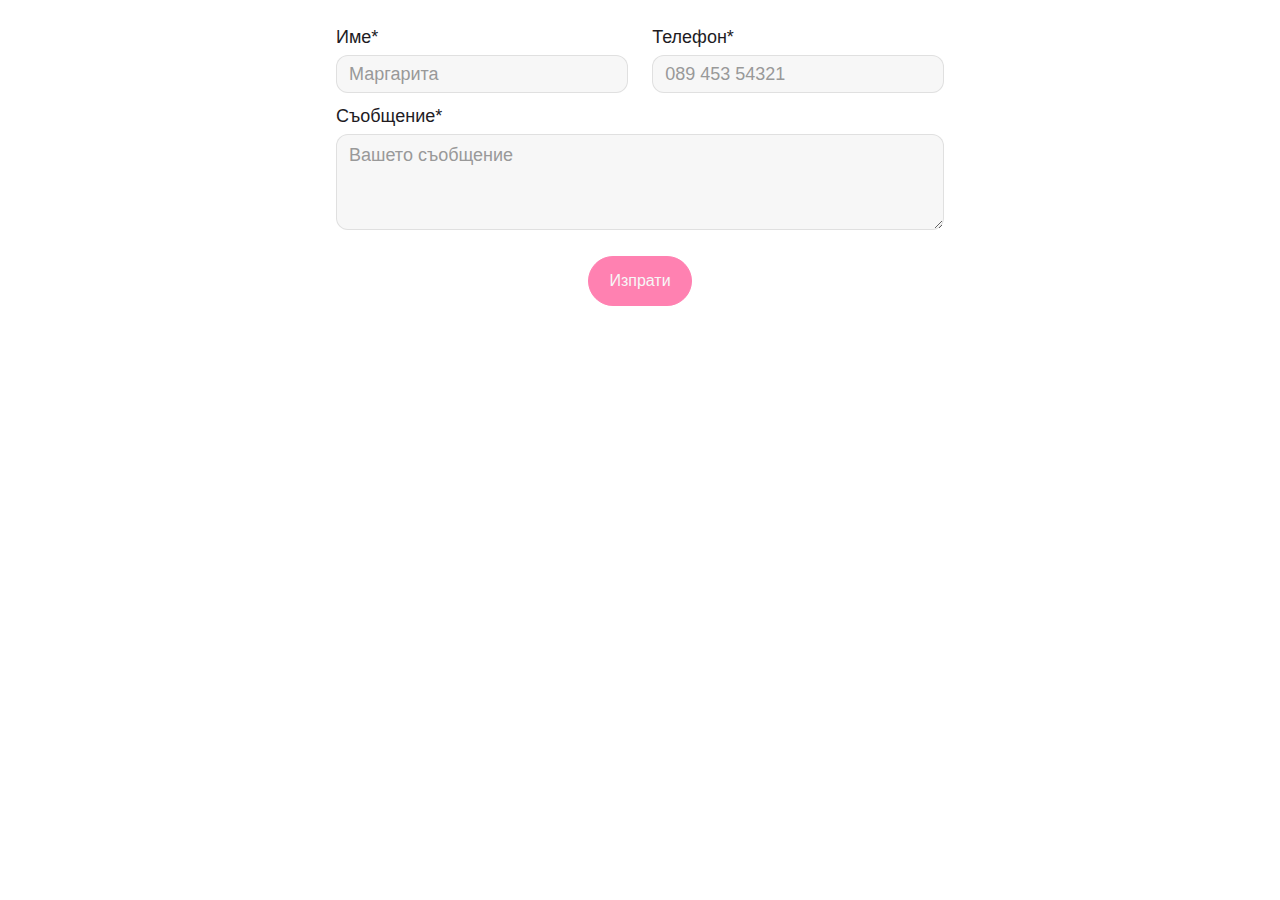
<file: form.html>
<!DOCTYPE html>
<html data-wf-domain="dari-zori.webflow.io" data-wf-page="62a04541c5f97c1422726fc3" data-wf-site="629a4c44b68e0379cd992587" data-wf-status="1" lang="bg">
  <head>
    <meta charset="utf-8" />
    <title>form</title>
    <meta content="form" property="og:title" />
    <meta content="form" property="twitter:title" />
    <meta content="width=device-width, initial-scale=1" name="viewport" />
    <meta content="Webflow" name="generator" />
    <link href="./style.css" rel="stylesheet" type="text/css" />
    <!--[if lt IE 9]><script src="https://cdnjs.cloudflare.com/ajax/libs/html5shiv/3.7.3/html5shiv.min.js" type="text/javascript"></script><![endif]-->
    <script type="text/javascript">
      !(function (o, c) {
        var n = c.documentElement,
          t = " w-mod-";
        (n.className += t + "js"), ("ontouchstart" in o || (o.DocumentTouch && c instanceof DocumentTouch)) && (n.className += t + "touch");
      })(window, document);
    </script>
    <link href="https://uploads-ssl.webflow.com/629a4c44b68e0379cd992587/629eed8b441bbb3483fb6494_Zori-hearth.png" rel="shortcut icon" type="image/x-icon" />
    <link href="https://uploads-ssl.webflow.com/629a4c44b68e0379cd992587/629eed36b107252a3e43cc3a_Zori-hearth.png" rel="apple-touch-icon" />
    <!-- Please keep this css code to improve the font quality-->
    <style>
      * {
        -webkit-font-smoothing: antialiased;
        -moz-osx-font-smoothing: grayscale;
      }

      a.w-webflow-badge {
        display: none !important;
        opacity: 0 !important;
        z-index: 0 !important;
      }
    </style>
  </head>
  <body>
    <div class="contact_form-wrap w-form">
      <form id="email-form" name="email-form" data-name="Email Form" method="get" class="contact_form">
        <div class="contact_form-row">
          <div class="contact_form-column">
            <label for="name-2" class="contact_form-label">Име*</label
            ><input type="text" class="contact_form-field w-input" maxlength="256" name="name-2" data-name="Name 2" placeholder="Маргарита" id="name-2" required="" />
          </div>
          <div class="contact_form-column">
            <label for="phone-2" class="contact_form-label">Телефон*</label
            ><input type="number" class="contact_form-field w-input" maxlength="16" name="phone-2" data-name="Phone 2" placeholder="089 453 54321" minlength="10" id="phone-2" required="" />
          </div>
        </div>
        <label for="field-2" class="contact_form-label">Съобщение*</label
        ><textarea placeholder="Вашето съобщение" maxlength="5000" id="field-2" name="field-2" data-name="Field 2" class="contact_form-field is-for-message w-input"></textarea
        ><input type="submit" value="Изпрати" data-wait="Моля изчакайте..." class="button is-for-contact_form w-button" />
      </form>
      <div class="success-message w-form-done"><div>Благодаря ви! Съобщениет беше изпратено успешно</div></div>
      <div class="w-form-fail"><div>Нещо се обърка. Моля опитайте отново.</div></div>
    </div>
    <script
      src="https://d3e54v103j8qbb.cloudfront.net/js/jquery-3.5.1.min.dc5e7f18c8.js?site=629a4c44b68e0379cd992587"
      type="text/javascript"
      integrity="sha256-9/aliU8dGd2tb6OSsuzixeV4y/faTqgFtohetphbbj0="
      crossorigin="anonymous"
    ></script>
    <script src="https://uploads-ssl.webflow.com/629a4c44b68e0379cd992587/js/webflow.72773d004.js" type="text/javascript"></script>
    <!--[if lte IE 9]><script src="//cdnjs.cloudflare.com/ajax/libs/placeholders/3.0.2/placeholders.min.js"></script><![endif]-->
    <script>
      $(".button.paypal").on("click", function () {
        $("#donate-button img").click();
      });

      $("[button=paypal]").on("click", function () {
        $("#donate-button img").click();
      });

      $("[text=excerpt]").each(function (index) {
        $(this).text($(this).text().substr(0, 75) + "...");
      });

      function checkNavPosition() {
        if ($(".nav_component").offset().top > 15) {
          $(".nav_component").addClass("active");
        } else {
          $(".nav_component").removeClass("active");
        }
      }

      $(document).ready(function () {
        checkNavPosition();
      });

      $(window).scroll(function () {
        checkNavPosition();
      });
    </script>
  </body>
</html>
</file>
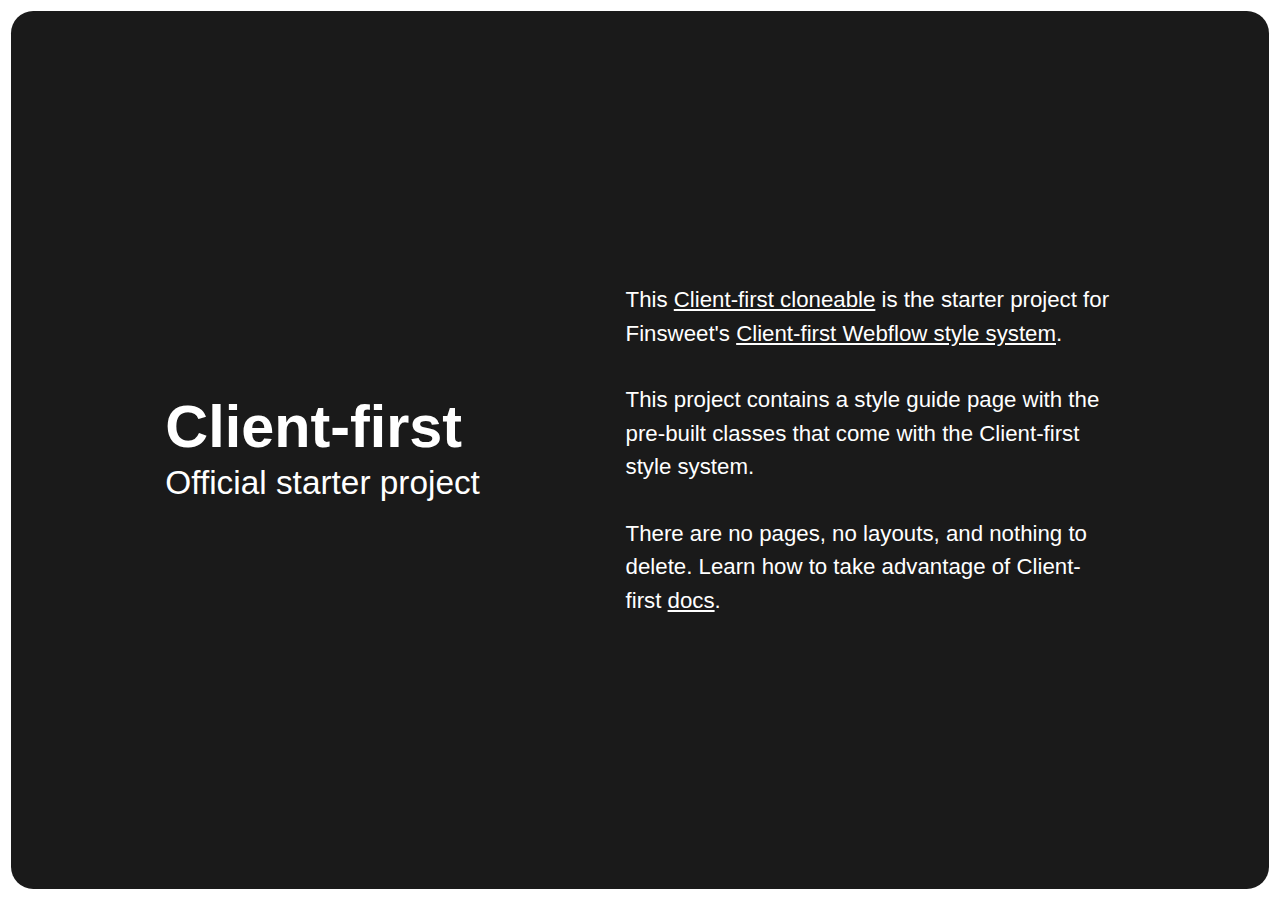
<file: old-home.html>
<!DOCTYPE html>
<html data-wf-domain="dari-zori.webflow.io" data-wf-page="629a4c44b68e03044e99258a" data-wf-site="629a4c44b68e0379cd992587" data-wf-status="1" lang="bg">
  <head>
    <meta charset="utf-8" />
    <title>Dari Zori</title>
    <meta content="width=device-width, initial-scale=1" name="viewport" />
    <meta content="Webflow" name="generator" />
    <link href="./style.css" rel="stylesheet" type="text/css" />
    <!--[if lt IE 9]><script src="https://cdnjs.cloudflare.com/ajax/libs/html5shiv/3.7.3/html5shiv.min.js" type="text/javascript"></script><![endif]-->
    <script type="text/javascript">
      !(function (o, c) {
        var n = c.documentElement,
          t = " w-mod-";
        (n.className += t + "js"), ("ontouchstart" in o || (o.DocumentTouch && c instanceof DocumentTouch)) && (n.className += t + "touch");
      })(window, document);
    </script>
    <link href="https://uploads-ssl.webflow.com/629a4c44b68e0379cd992587/629eed8b441bbb3483fb6494_Zori-hearth.png" rel="shortcut icon" type="image/x-icon" />
    <link href="https://uploads-ssl.webflow.com/629a4c44b68e0379cd992587/629eed36b107252a3e43cc3a_Zori-hearth.png" rel="apple-touch-icon" />
    <!-- Please keep this css code to improve the font quality-->
    <style>
      * {
        -webkit-font-smoothing: antialiased;
        -moz-osx-font-smoothing: grayscale;
      }

      a.w-webflow-badge {
        display: none !important;
        opacity: 0 !important;
        z-index: 0 !important;
      }
    </style>
  </head>
  <body>
    <div class="page-wrapper">
      <div class="global-styles w-embed">
        <style>
          /* Snippet gets rid of top margin on first element in any rich text*/
          .w-richtext > :first-child {
            margin-top: 0;
          }

          /* Snippet gets rid of bottom margin on last element in any rich text*/
          .w-richtext > :last-child,
          .w-richtext ol li:last-child,
          .w-richtext ul li:last-child {
            margin-bottom: 0;
          }

          /* Snippet prevents all click and hover interaction with an element */
          .clickable-off {
            pointer-events: none;
          }

          /* Snippet enables all click and hover interaction with an element */
          .clickable-on {
            pointer-events: auto;
          }

          /* Snippet enables you to add class of div-square which creates and maintains a 1:1 dimension of a div.*/
          .div-square::after {
            content: "";
            display: block;
            padding-bottom: 100%;
          }

          /*Hide focus outline for main content element*/
          main:focus-visible {
            outline: -webkit-focus-ring-color auto 0px;
          }

          /* Make sure containers never lose their center alignment*/
          .container-medium,
          .container-small,
          .container-large {
            margin-right: auto !important;
            margin-left: auto !important;
          }

          /*Reset buttons, and links styles*/
          a {
            color: inherit;
            text-decoration: inherit;
            font-size: inherit;
          }

          /*Apply "..." after 3 lines of text */
          .text-style-3lines {
            display: -webkit-box;
            overflow: hidden;
            -webkit-line-clamp: 3;
            -webkit-box-orient: vertical;
          }

          /*Apply "..." after 2 lines of text */
          .text-style-2lines {
            display: -webkit-box;
            overflow: hidden;
            -webkit-line-clamp: 2;
            -webkit-box-orient: vertical;
          }

          /* Chrome, Safari, Edge, Opera */
          input::-webkit-outer-spin-button,
          input::-webkit-inner-spin-button {
            -webkit-appearance: none;
            margin: 0;
          }

          /* Firefox */
          input[type="number"] {
            -moz-appearance: textfield;
          }

          html {
            font-size: calc(0.5625rem + 0.41666666666666663vw);
          }
          @media screen and (max-width: 1920px) {
            html {
              font-size: calc(0.5625rem + 0.41666666666666674vw);
            }
          }
          @media screen and (max-width: 1440px) {
            html {
              font-size: calc(0.8438475546305931rem + 0.10405827263267431vw);
            }
          }
          @media screen and (max-width: 479px) {
            html {
              font-size: calc(0.7497384937238494rem + 0.41841004184100417vw);
            }
          }
        </style>
      </div>
      <main class="main-wrapper">
        <header class="fs-styleguide_message-outer">
          <div class="fs-styleguide_message-inner">
            <div class="page-padding">
              <div class="container-medium">
                <div class="fs-styleguide_messege-content">
                  <h1 class="fs-styleguide_messege-heading">Client-first<br /><span class="fs-styleguide_messege-heading-span">Official starter project</span></h1>
                  <div class="text-size-medium">
                    This <a href="https://www.finsweet.com/client-first-cloneable" target="_blank" class="text-style-link">Client-first cloneable</a> is the starter project for Finsweet&#x27;s
                    <a href="https://www.finsweet.com/client-first/" target="_blank" class="text-style-link">Client-first Webflow style system</a>.<br />
                    <br />This project contains a style guide page with the pre-built classes that come with the Client-first style system.<br /><br />There are no pages, no layouts, and nothing to
                    delete. Learn how to take advantage of Client-first <a href="https://www.finsweet.com/client-first/docs/intro" target="_blank" class="text-style-link">docs</a>.
                  </div>
                </div>
              </div>
            </div>
          </div>
        </header>
      </main>
    </div>
    <script
      src="https://d3e54v103j8qbb.cloudfront.net/js/jquery-3.5.1.min.dc5e7f18c8.js?site=629a4c44b68e0379cd992587"
      type="text/javascript"
      integrity="sha256-9/aliU8dGd2tb6OSsuzixeV4y/faTqgFtohetphbbj0="
      crossorigin="anonymous"
    ></script>
    <script src="https://uploads-ssl.webflow.com/629a4c44b68e0379cd992587/js/webflow.72773d004.js" type="text/javascript"></script>
    <!--[if lte IE 9]><script src="//cdnjs.cloudflare.com/ajax/libs/placeholders/3.0.2/placeholders.min.js"></script><![endif]-->
    <script>
      $(".button.paypal").on("click", function () {
        $("#donate-button img").click();
      });

      $("[button=paypal]").on("click", function () {
        $("#donate-button img").click();
      });

      $("[text=excerpt]").each(function (index) {
        $(this).text($(this).text().substr(0, 75) + "...");
      });

      function checkNavPosition() {
        if ($(".nav_component").offset().top > 15) {
          $(".nav_component").addClass("active");
        } else {
          $(".nav_component").removeClass("active");
        }
      }

      $(document).ready(function () {
        checkNavPosition();
      });

      $(window).scroll(function () {
        checkNavPosition();
      });
    </script>
  </body>
</html>
</file>
<file: style.css>
font-family: sans-serif;
  -ms-text-size-adjust: 100%;
  -webkit-text-size-adjust: 100%;
  height: 100%;
}
article,
aside,
details,
figcaption,
figure,
footer,
header,
hgroup,
main,
menu,
nav,
section,
summary {
  display: block;
}
audio,
canvas,
progress,
video {
  display: inline-block;
  vertical-align: baseline;
}
audio:not([controls]) {
  display: none;
  height: 0;
}
[hidden],
template {
  display: none;
}
a {
  background-color: transparent;
}
a:active,
a:hover {
  outline: 0;
}
abbr[title] {
  border-bottom: 1px dotted;
}
b,
optgroup,
strong {
  font-weight: 700;
}
dfn {
  font-style: italic;
}
mark {
  background: #ff0;
  color: #000;
}
small {
  font-size: 80%;
}
sub,
sup {
  font-size: 75%;
  line-height: 0;
  position: relative;
  vertical-align: baseline;
}
sup {
  top: -0.5em;
}
sub {
  bottom: -0.25em;
}
img {
  border: 0;
  vertical-align: middle;
  display: inline-block;
  max-width: 100%;
}
svg:not(:root) {
  overflow: hidden;
}
hr {
  box-sizing: content-box;
  height: 0;
}
pre,
textarea {
  overflow: auto;
}
code,
kbd,
pre,
samp {
  font-family: monospace, monospace;
  font-size: 1em;
}
button,
input,
optgroup,
select,
textarea {
  color: inherit;
  font: inherit;
  margin: 0;
}
button {
  overflow: visible;
}
button,
select {
  text-transform: none;
}
button,
html input[type="button"],
input[type="reset"] {
  -webkit-appearance: button;
  cursor: pointer;
}
button[disabled],
html input[disabled] {
  cursor: default;
}
button::-moz-focus-inner,
input::-moz-focus-inner {
  border: 0;
  padding: 0;
}
input {
  line-height: normal;
}
input[type="checkbox"],
input[type="radio"] {
  box-sizing: border-box;
  padding: 0;
}
input[type="number"]::-webkit-inner-spin-button,
input[type="number"]::-webkit-outer-spin-button {
  height: auto;
}
input[type="search"] {
  -webkit-appearance: none;
}
input[type="search"]::-webkit-search-cancel-button,
input[type="search"]::-webkit-search-decoration {
  -webkit-appearance: none;
}
legend {
  border: 0;
  padding: 0;
}
table {
  border-collapse: collapse;
  border-spacing: 0;
}
td,
th {
  padding: 0;
}
@font-face {
  font-family: webflow-icons;
  src: url("[data-uri]")
    format("truetype");
  font-weight: 400;
  font-style: normal;
}
[class*=" w-icon-"],
[class^="w-icon-"] {
  font-family: webflow-icons !important;
  speak: none;
  font-style: normal;
  font-weight: 400;
  font-variant: normal;
  text-transform: none;
  line-height: 1;
  -webkit-font-smoothing: antialiased;
  -moz-osx-font-smoothing: grayscale;
}
.w-icon-slider-right:before {
  content: "\e600";
}
.w-icon-slider-left:before {
  content: "\e601";
}
.w-icon-nav-menu:before {
  content: "\e602";
}
.w-icon-arrow-down:before,
.w-icon-dropdown-toggle:before {
  content: "\e603";
}
.w-icon-file-upload-remove:before {
  content: "\e900";
}
.w-icon-file-upload-icon:before {
  content: "\e903";
}
* {
  -webkit-box-sizing: border-box;
  -moz-box-sizing: border-box;
  box-sizing: border-box;
}
body {
  margin: 0;
  min-height: 100%;
  background-color: #fff;
  font-family: МТ, sans-serif;
  color: #211b1f;
  font-size: 1rem;
  line-height: 1.5;
}
html.w-mod-touch * {
  background-attachment: scroll !important;
}
.w-block {
  display: block;
}
.w-inline-block {
  max-width: 100%;
  display: inline-block;
}
.w-clearfix:after,
.w-clearfix:before {
  content: " ";
  display: table;
  grid-column-start: 1;
  grid-row-start: 1;
  grid-column-end: 2;
  grid-row-end: 2;
}
.w-clearfix:after {
  clear: both;
}
.w-hidden {
  display: none;
}
.w-button {
  display: inline-block;
  padding: 9px 15px;
  background-color: #3898ec;
  color: #fff;
  border: 0;
  line-height: inherit;
  text-decoration: none;
  cursor: pointer;
  border-radius: 0;
}
input.w-button {
  -webkit-appearance: button;
}
html[data-w-dynpage] [data-w-cloak] {
  color: transparent !important;
}
.w-webflow-badge,
.w-webflow-badge * {
  position: static;
  left: auto;
  top: auto;
  right: auto;
  bottom: auto;
  z-index: auto;
  display: block;
  visibility: visible;
  overflow: visible;
  overflow-x: visible;
  overflow-y: visible;
  box-sizing: border-box;
  width: auto;
  height: auto;
  max-height: none;
  max-width: none;
  min-height: 0;
  min-width: 0;
  margin: 0;
  padding: 0;
  float: none;
  clear: none;
  border: 0 transparent;
  border-radius: 0;
  background: 0 0;
  box-shadow: none;
  opacity: 1;
  transform: none;
  transition: none;
  direction: ltr;
  font-family: inherit;
  font-weight: inherit;
  color: inherit;
  font-size: inherit;
  line-height: inherit;
  font-style: inherit;
  font-variant: inherit;
  text-align: inherit;
  letter-spacing: inherit;
  text-decoration: inherit;
  text-indent: 0;
  text-transform: inherit;
  list-style-type: disc;
  text-shadow: none;
  font-smoothing: auto;
  vertical-align: baseline;
  cursor: inherit;
  white-space: inherit;
  word-break: normal;
  word-spacing: normal;
  word-wrap: normal;
}
.w-webflow-badge {
  position: fixed !important;
  display: inline-block !important;
  visibility: visible !important;
  z-index: 2147483647 !important;
  top: auto !important;
  right: 12px !important;
  bottom: 12px !important;
  left: auto !important;
  color: #aaadb0 !important;
  background-color: #fff !important;
  border-radius: 3px !important;
  padding: 6px 8px 6px 6px !important;
  font-size: 12px !important;
  opacity: 1 !important;
  line-height: 14px !important;
  text-decoration: none !important;
  transform: none !important;
  margin: 0 !important;
  width: auto !important;
  height: auto !important;
  overflow: visible !important;
  white-space: nowrap;
  box-shadow: 0 0 0 1px rgba(0, 0, 0, 0.1), 0 1px 3px rgba(0, 0, 0, 0.1);
  cursor: pointer;
}
.w-webflow-badge > img {
  display: inline-block !important;
  visibility: visible !important;
  opacity: 1 !important;
  vertical-align: middle !important;
}
figure {
  margin: 2rem 0;
}
.w-list-unstyled {
  padding-left: 0;
  list-style: none;
}
.w-embed:after,
.w-embed:before {
  content: " ";
  display: table;
  grid-column-start: 1;
  grid-row-start: 1;
  grid-column-end: 2;
  grid-row-end: 2;
}
.w-embed:after {
  clear: both;
}
.w-video {
  width: 100%;
  position: relative;
  padding: 0;
}
.w-video embed,
.w-video iframe,
.w-video object {
  position: absolute;
  top: 0;
  left: 0;
  width: 100%;
  height: 100%;
  border: none;
}
fieldset {
  padding: 0;
  margin: 0;
  border: 0;
}
[type="button"],
[type="reset"],
button {
  border: 0;
  cursor: pointer;
  -webkit-appearance: button;
}
.w-form {
  margin: 0 0 15px;
}
.w-form-done {
  display: none;
  padding: 20px;
  text-align: center;
  background-color: #ddd;
}
.w-form-fail {
  display: none;
  margin-top: 10px;
  padding: 10px;
  background-color: #ffdede;
}
.w-input,
.w-select {
  display: block;
  width: 100%;
  height: 38px;
  padding: 8px 12px;
  margin-bottom: 10px;
  font-size: 14px;
  line-height: 1.42857143;
  color: #333;
  vertical-align: middle;
  background-color: #fff;
  border: 1px solid #ccc;
}
.w-input:-moz-placeholder,
.w-select:-moz-placeholder {
  color: #999;
}
.w-input::-moz-placeholder,
.w-select::-moz-placeholder {
  color: #999;
  opacity: 1;
}
.w-input:-ms-input-placeholder,
.w-select:-ms-input-placeholder {
  color: #999;
}
.w-input::-webkit-input-placeholder,
.w-select::-webkit-input-placeholder {
  color: #999;
}
.w-input:focus,
.w-select:focus {
  border-color: #3898ec;
  outline: 0;
}
.w-input[disabled],
.w-input[readonly],
.w-select[disabled],
.w-select[readonly],
fieldset[disabled] .w-input,
fieldset[disabled] .w-select {
  cursor: not-allowed;
}
.w-input[disabled]:not(.w-input-disabled),
.w-input[readonly],
.w-select[disabled]:not(.w-input-disabled),
.w-select[readonly],
fieldset[disabled]:not(.w-input-disabled) .w-input,
fieldset[disabled]:not(.w-input-disabled) .w-select {
  background-color: #eee;
}
textarea.w-input,
textarea.w-select {
  height: auto;
}
.w-select {
  background-color: #f3f3f3;
}
.w-select[multiple] {
  height: auto;
}
.w-form-label {
  display: inline-block;
  cursor: pointer;
  font-weight: 400;
  margin-bottom: 0;
}
.w-radio {
  display: block;
  margin-bottom: 5px;
  padding-left: 20px;
}
.w-radio:after,
.w-radio:before {
  content: " ";
  display: table;
  grid-column-start: 1;
  grid-row-start: 1;
  grid-column-end: 2;
  grid-row-end: 2;
}
.w-radio:after {
  clear: both;
}
.w-radio-input {
  margin: 3px 0 0 -20px;
  line-height: normal;
  float: left;
}
.w-file-upload {
  display: block;
  margin-bottom: 10px;
}
.w-file-upload-input {
  width: 0.1px;
  height: 0.1px;
  opacity: 0;
  overflow: hidden;
  position: absolute;
  z-index: -100;
}
.w-file-upload-default,
.w-file-upload-success,
.w-file-upload-uploading {
  display: inline-block;
  color: #333;
}
.w-file-upload-error {
  display: block;
  margin-top: 10px;
}
.w-file-upload-default.w-hidden,
.w-file-upload-error.w-hidden,
.w-file-upload-success.w-hidden,
.w-file-upload-uploading.w-hidden {
  display: none;
}
.w-file-upload-uploading-btn {
  display: flex;
  font-size: 14px;
  font-weight: 400;
  cursor: pointer;
  margin: 0;
  padding: 8px 12px;
  border: 1px solid #ccc;
  background-color: #fafafa;
}
.w-file-upload-file {
  display: flex;
  flex-grow: 1;
  justify-content: space-between;
  margin: 0;
  padding: 8px 9px 8px 11px;
  border: 1px solid #ccc;
  background-color: #fafafa;
}
.w-file-upload-file-name {
  font-size: 14px;
  font-weight: 400;
  display: block;
}
.w-file-remove-link {
  margin-top: 3px;
  margin-left: 10px;
  width: auto;
  height: auto;
  padding: 3px;
  display: block;
  cursor: pointer;
}
.w-icon-file-upload-remove {
  margin: auto;
  font-size: 10px;
}
.w-file-upload-error-msg {
  display: inline-block;
  color: #ea384c;
  padding: 2px 0;
}
.w-file-upload-info {
  display: inline-block;
  line-height: 38px;
  padding: 0 12px;
}
.w-file-upload-label {
  display: inline-block;
  font-size: 14px;
  font-weight: 400;
  cursor: pointer;
  margin: 0;
  padding: 8px 12px;
  border: 1px solid #ccc;
  background-color: #fafafa;
}
.w-icon-file-upload-icon,
.w-icon-file-upload-uploading {
  display: inline-block;
  margin-right: 8px;
  width: 20px;
}
.w-icon-file-upload-uploading {
  height: 20px;
}
.w-container {
  margin-left: auto;
  margin-right: auto;
  max-width: 940px;
}
.w-container:after,
.w-container:before {
  content: " ";
  display: table;
  grid-column-start: 1;
  grid-row-start: 1;
  grid-column-end: 2;
  grid-row-end: 2;
}
.w-container:after {
  clear: both;
}
.w-container .w-row {
  margin-left: -10px;
  margin-right: -10px;
}
.w-row:after,
.w-row:before {
  content: " ";
  display: table;
  grid-column-start: 1;
  grid-row-start: 1;
  grid-column-end: 2;
  grid-row-end: 2;
}
.w-row:after {
  clear: both;
}
.w-row .w-row {
  margin-left: 0;
  margin-right: 0;
}
.w-col {
  position: relative;
  float: left;
  width: 100%;
  min-height: 1px;
  padding-left: 10px;
  padding-right: 10px;
}
.w-col .w-col {
  padding-left: 0;
  padding-right: 0;
}
.w-col-1 {
  width: 8.33333333%;
}
.w-col-2 {
  width: 16.66666667%;
}
.w-col-3 {
  width: 25%;
}
.w-col-4 {
  width: 33.33333333%;
}
.w-col-5 {
  width: 41.66666667%;
}
.w-col-6 {
  width: 50%;
}
.w-col-7 {
  width: 58.33333333%;
}
.w-col-8 {
  width: 66.66666667%;
}
.w-col-9 {
  width: 75%;
}
.w-col-10 {
  width: 83.33333333%;
}
.w-col-11 {
  width: 91.66666667%;
}
.w-col-12 {
  width: 100%;
}
.w-hidden-main {
  display: none !important;
}
@media screen and (max-width: 991px) {
  .w-container {
    max-width: 728px;
  }
  .w-hidden-main {
    display: inherit !important;
  }
  .w-hidden-medium {
    display: none !important;
  }
  .w-col-medium-1 {
    width: 8.33333333%;
  }
  .w-col-medium-2 {
    width: 16.66666667%;
  }
  .w-col-medium-3 {
    width: 25%;
  }
  .w-col-medium-4 {
    width: 33.33333333%;
  }
  .w-col-medium-5 {
    width: 41.66666667%;
  }
  .w-col-medium-6 {
    width: 50%;
  }
  .w-col-medium-7 {
    width: 58.33333333%;
  }
  .w-col-medium-8 {
    width: 66.66666667%;
  }
  .w-col-medium-9 {
    width: 75%;
  }
  .w-col-medium-10 {
    width: 83.33333333%;
  }
  .w-col-medium-11 {
    width: 91.66666667%;
  }
  .w-col-medium-12 {
    width: 100%;
  }
  .w-col-stack {
    width: 100%;
    left: auto;
    right: auto;
  }
}
@media screen and (max-width: 767px) {
  .w-hidden-main,
  .w-hidden-medium {
    display: inherit !important;
  }
  .w-hidden-small {
    display: none !important;
  }
  .w-container .w-row,
  .w-row {
    margin-left: 0;
    margin-right: 0;
  }
  .w-col {
    width: 100%;
    left: auto;
    right: auto;
  }
  .w-col-small-1 {
    width: 8.33333333%;
  }
  .w-col-small-2 {
    width: 16.66666667%;
  }
  .w-col-small-3 {
    width: 25%;
  }
  .w-col-small-4 {
    width: 33.33333333%;
  }
  .w-col-small-5 {
    width: 41.66666667%;
  }
  .w-col-small-6 {
    width: 50%;
  }
  .w-col-small-7 {
    width: 58.33333333%;
  }
  .w-col-small-8 {
    width: 66.66666667%;
  }
  .w-col-small-9 {
    width: 75%;
  }
  .w-col-small-10 {
    width: 83.33333333%;
  }
  .w-col-small-11 {
    width: 91.66666667%;
  }
  .w-col-small-12 {
    width: 100%;
  }
}
@media screen and (max-width: 479px) {
  .w-container {
    max-width: none;
  }
  .w-hidden-main,
  .w-hidden-medium,
  .w-hidden-small {
    display: inherit !important;
  }
  .w-hidden-tiny {
    display: none !important;
  }
  .w-col {
    width: 100%;
  }
  .w-col-tiny-1 {
    width: 8.33333333%;
  }
  .w-col-tiny-2 {
    width: 16.66666667%;
  }
  .w-col-tiny-3 {
    width: 25%;
  }
  .w-col-tiny-4 {
    width: 33.33333333%;
  }
  .w-col-tiny-5 {
    width: 41.66666667%;
  }
  .w-col-tiny-6 {
    width: 50%;
  }
  .w-col-tiny-7 {
    width: 58.33333333%;
  }
  .w-col-tiny-8 {
    width: 66.66666667%;
  }
  .w-col-tiny-9 {
    width: 75%;
  }
  .w-col-tiny-10 {
    width: 83.33333333%;
  }
  .w-col-tiny-11 {
    width: 91.66666667%;
  }
  .w-col-tiny-12 {
    width: 100%;
  }
}
.w-widget {
  position: relative;
}
.w-widget-map {
  width: 100%;
  height: 400px;
}
.w-widget-map label {
  width: auto;
  display: inline;
}
.w-widget-map img {
  max-width: inherit;
}
.w-widget-map .gm-style-iw {
  text-align: center;
}
.w-widget-map .gm-style-iw > button {
  display: none !important;
}
.w-widget-twitter {
  overflow: hidden;
}
.w-widget-twitter-count-shim {
  display: inline-block;
  vertical-align: top;
  position: relative;
  width: 28px;
  height: 20px;
  text-align: center;
  background: #fff;
  border: 1px solid #758696;
  border-radius: 3px;
}
.w-widget-twitter-count-shim * {
  pointer-events: none;
  -webkit-user-select: none;
  -moz-user-select: none;
  -ms-user-select: none;
  user-select: none;
}
.w-widget-twitter-count-shim .w-widget-twitter-count-inner {
  position: relative;
  font-size: 15px;
  line-height: 12px;
  text-align: center;
  color: #999;
  font-family: serif;
}
.w-widget-twitter-count-shim .w-widget-twitter-count-clear {
  position: relative;
  display: block;
}
.w-widget-twitter-count-shim.w--large {
  width: 36px;
  height: 28px;
}
.w-widget-twitter-count-shim.w--large .w-widget-twitter-count-inner {
  font-size: 18px;
  line-height: 18px;
}
.w-widget-twitter-count-shim:not(.w--vertical) {
  margin-left: 5px;
  margin-right: 8px;
}
.w-widget-twitter-count-shim:not(.w--vertical).w--large {
  margin-left: 6px;
}
.w-widget-twitter-count-shim:not(.w--vertical):after,
.w-widget-twitter-count-shim:not(.w--vertical):before {
  top: 50%;
  left: 0;
  border: solid transparent;
  content: " ";
  height: 0;
  width: 0;
  position: absolute;
  pointer-events: none;
}
.w-widget-twitter-count-shim:not(.w--vertical):before {
  border-color: rgba(117, 134, 150, 0);
  border-right-color: #5d6c7b;
  border-width: 4px;
  margin-left: -9px;
  margin-top: -4px;
}
.w-widget-twitter-count-shim:not(.w--vertical).w--large:before {
  border-width: 5px;
  margin-left: -10px;
  margin-top: -5px;
}
.w-widget-twitter-count-shim:not(.w--vertical):after {
  border-color: rgba(255, 255, 255, 0);
  border-right-color: #fff;
  border-width: 4px;
  margin-left: -8px;
  margin-top: -4px;
}
.w-widget-twitter-count-shim:not(.w--vertical).w--large:after {
  border-width: 5px;
  margin-left: -9px;
  margin-top: -5px;
}
.w-widget-twitter-count-shim.w--vertical {
  width: 61px;
  height: 33px;
  margin-bottom: 8px;
}
.w-widget-twitter-count-shim.w--vertical:after,
.w-widget-twitter-count-shim.w--vertical:before {
  top: 100%;
  left: 50%;
  border: solid transparent;
  content: " ";
  height: 0;
  width: 0;
  position: absolute;
  pointer-events: none;
}
.w-widget-twitter-count-shim.w--vertical:before {
  border-color: rgba(117, 134, 150, 0);
  border-top-color: #5d6c7b;
  border-width: 5px;
  margin-left: -5px;
}
.w-widget-twitter-count-shim.w--vertical:after {
  border-color: rgba(255, 255, 255, 0);
  border-top-color: #fff;
  border-width: 4px;
  margin-left: -4px;
}
.w-widget-twitter-count-shim.w--vertical .w-widget-twitter-count-inner {
  font-size: 18px;
  line-height: 22px;
}
.w-widget-twitter-count-shim.w--vertical.w--large {
  width: 76px;
}
.w-background-video {
  position: relative;
  overflow: hidden;
  height: 500px;
  color: #fff;
}
.w-background-video > video {
  background-size: cover;
  background-position: 50% 50%;
  position: absolute;
  margin: auto;
  width: 100%;
  height: 100%;
  right: -100%;
  bottom: -100%;
  top: -100%;
  left: -100%;
  object-fit: cover;
  z-index: -100;
}
.w-background-video > video::-webkit-media-controls-start-playback-button {
  display: none !important;
  -webkit-appearance: none;
}
.w-background-video--control {
  position: absolute;
  bottom: 1em;
  right: 1em;
  background-color: transparent;
  padding: 0;
}
.w-background-video--control > [hidden] {
  display: none !important;
}
.w-slider {
  position: relative;
  height: 300px;
  text-align: center;
  background: #ddd;
  clear: both;
  -webkit-tap-highlight-color: transparent;
  tap-highlight-color: rgba(0, 0, 0, 0);
}
.w-slider-mask {
  position: relative;
  display: block;
  overflow: hidden;
  z-index: 1;
  left: 0;
  right: 0;
  height: 100%;
  white-space: nowrap;
}
.w-slide {
  position: relative;
  display: inline-block;
  vertical-align: top;
  width: 100%;
  height: 100%;
  white-space: normal;
  text-align: left;
}
.w-slider-nav {
  position: absolute;
  z-index: 2;
  top: auto;
  right: 0;
  bottom: 0;
  left: 0;
  margin: auto;
  padding-top: 10px;
  height: 40px;
  text-align: center;
  -webkit-tap-highlight-color: transparent;
  tap-highlight-color: rgba(0, 0, 0, 0);
}
.w-slider-nav.w-round > div {
  border-radius: 100%;
}
.w-slider-nav.w-num > div {
  width: auto;
  height: auto;
  padding: 0.2em 0.5em;
  font-size: inherit;
  line-height: inherit;
}
.w-slider-nav.w-shadow > div {
  box-shadow: 0 0 3px rgba(51, 51, 51, 0.4);
}
.w-slider-nav-invert {
  color: #fff;
}
.w-slider-nav-invert > div {
  background-color: rgba(34, 34, 34, 0.4);
}
.w-slider-nav-invert > div.w-active {
  background-color: #222;
}
.w-slider-dot {
  position: relative;
  display: inline-block;
  width: 1em;
  height: 1em;
  background-color: rgba(255, 255, 255, 0.4);
  cursor: pointer;
  margin: 0 3px 0.5em;
  transition: background-color 0.1s, color 0.1s;
}
.w-slider-dot.w-active {
  background-color: #fff;
}
.w-slider-dot:focus {
  outline: 0;
  box-shadow: 0 0 0 2px #fff;
}
.w-slider-dot:focus.w-active {
  box-shadow: none;
}
.w-slider-arrow-left,
.w-slider-arrow-right {
  position: absolute;
  width: 80px;
  top: 0;
  right: 0;
  bottom: 0;
  left: 0;
  margin: auto;
  cursor: pointer;
  overflow: hidden;
  color: #fff;
  font-size: 40px;
  -webkit-tap-highlight-color: transparent;
  tap-highlight-color: rgba(0, 0, 0, 0);
  -webkit-user-select: none;
  -moz-user-select: none;
  -ms-user-select: none;
  user-select: none;
}
.w-slider-arrow-left [class*=" w-icon-"],
.w-slider-arrow-left [class^="w-icon-"],
.w-slider-arrow-right [class*=" w-icon-"],
.w-slider-arrow-right [class^="w-icon-"] {
  position: absolute;
}
.w-slider-arrow-left:focus,
.w-slider-arrow-right:focus {
  outline: 0;
}
.w-slider-arrow-left {
  z-index: 3;
  right: auto;
}
.w-slider-arrow-right {
  z-index: 4;
  left: auto;
}
.w-icon-slider-left,
.w-icon-slider-right {
  top: 0;
  right: 0;
  bottom: 0;
  left: 0;
  margin: auto;
  width: 1em;
  height: 1em;
}
.w-slider-aria-label {
  border: 0;
  clip: rect(0 0 0 0);
  height: 1px;
  margin: -1px;
  overflow: hidden;
  padding: 0;
  position: absolute;
  width: 1px;
}
.w-slider-force-show {
  display: block !important;
}
.w-dropdown {
  display: inline-block;
  position: relative;
  text-align: left;
  margin-left: auto;
  margin-right: auto;
  z-index: 900;
}
.w-dropdown-btn,
.w-dropdown-link,
.w-dropdown-toggle {
  position: relative;
  vertical-align: top;
  text-decoration: none;
  color: #222;
  padding: 20px;
  text-align: left;
  margin-left: auto;
  margin-right: auto;
  white-space: nowrap;
}
.w-dropdown-toggle {
  -webkit-user-select: none;
  -moz-user-select: none;
  -ms-user-select: none;
  user-select: none;
  display: inline-block;
  cursor: pointer;
  padding-right: 40px;
}
.w-dropdown-toggle:focus {
  outline: 0;
}
.w-icon-dropdown-toggle {
  position: absolute;
  top: 0;
  right: 0;
  bottom: 0;
  margin: auto 20px auto auto;
  width: 1em;
  height: 1em;
}
.w-dropdown-list {
  position: absolute;
  background: #ddd;
  display: none;
  min-width: 100%;
}
.w-dropdown-list.w--open {
  display: block;
}
.w-dropdown-link {
  padding: 10px 20px;
  display: block;
  color: #222;
}
.w-dropdown-link.w--current {
  color: #0082f3;
}
.w-dropdown-link:focus {
  outline: 0;
}
@media screen and (max-width: 767px) {
  .w-nav-brand {
    padding-left: 10px;
  }
}
.w-lightbox-backdrop {
  cursor: auto;
  font-style: normal;
  font-variant: normal;
  letter-spacing: normal;
  list-style: disc;
  text-indent: 0;
  text-shadow: none;
  text-transform: none;
  visibility: visible;
  white-space: normal;
  word-break: normal;
  word-spacing: normal;
  word-wrap: normal;
  position: fixed;
  top: 0;
  right: 0;
  bottom: 0;
  left: 0;
  color: #fff;
  font-family: "Helvetica Neue", Helvetica, Ubuntu, "Segoe UI", Verdana,
    sans-serif;
  font-size: 17px;
  line-height: 1.2;
  font-weight: 300;
  text-align: center;
  background: rgba(0, 0, 0, 0.9);
  z-index: 2000;
  outline: 0;
  opacity: 0;
  -webkit-user-select: none;
  -moz-user-select: none;
  -ms-user-select: none;
  -webkit-tap-highlight-color: transparent;
  -webkit-transform: translate(0, 0);
}
.w-lightbox-backdrop,
.w-lightbox-container {
  height: 100%;
  overflow: auto;
  -webkit-overflow-scrolling: touch;
}
.w-lightbox-content {
  position: relative;
  height: 100vh;
  overflow: hidden;
}
.w-lightbox-view {
  position: absolute;
  width: 100vw;
  height: 100vh;
  opacity: 0;
}
.w-lightbox-view:before {
  content: "";
  height: 100vh;
}
.w-lightbox-group,
.w-lightbox-group .w-lightbox-view,
.w-lightbox-group .w-lightbox-view:before {
  height: 86vh;
}
.w-lightbox-frame,
.w-lightbox-view:before {
  display: inline-block;
  vertical-align: middle;
}
.w-lightbox-figure {
  position: relative;
  margin: 0;
}
.w-lightbox-group .w-lightbox-figure {
  cursor: pointer;
}
.w-lightbox-img {
  width: auto;
  height: auto;
  max-width: none;
}
.w-lightbox-image {
  display: block;
  float: none;
  max-width: 100vw;
  max-height: 100vh;
}
.w-lightbox-group .w-lightbox-image {
  max-height: 86vh;
}
.w-lightbox-caption {
  position: absolute;
  right: 0;
  bottom: 0;
  left: 0;
  padding: 0.5em 1em;
  background: rgba(0, 0, 0, 0.4);
  text-align: left;
  text-overflow: ellipsis;
  white-space: nowrap;
  overflow: hidden;
}
.w-lightbox-embed {
  position: absolute;
  top: 0;
  right: 0;
  bottom: 0;
  left: 0;
  width: 100%;
  height: 100%;
}
.w-lightbox-control {
  position: absolute;
  top: 0;
  width: 4em;
  background-size: 24px;
  background-repeat: no-repeat;
  background-position: center;
  cursor: pointer;
  -webkit-transition: 0.3s;
  transition: 0.3s;
}
.w-lightbox-left {
  display: none;
  bottom: 0;
  left: 0;
  background-image: url("[data-uri]");
}
.w-lightbox-right {
  display: none;
  right: 0;
  bottom: 0;
  background-image: url("[data-uri]");
}
.w-lightbox-close {
  right: 0;
  height: 2.6em;
  background-image: url("[data-uri]");
  background-size: 18px;
}
.w-lightbox-strip {
  position: absolute;
  bottom: 0;
  left: 0;
  right: 0;
  padding: 0 1vh;
  line-height: 0;
  white-space: nowrap;
  overflow-x: auto;
  overflow-y: hidden;
}
.w-lightbox-item {
  display: inline-block;
  width: 10vh;
  padding: 2vh 1vh;
  box-sizing: content-box;
  cursor: pointer;
  -webkit-transform: translate3d(0, 0, 0);
}
.w-lightbox-active {
  opacity: 0.3;
}
.w-lightbox-thumbnail {
  position: relative;
  height: 10vh;
  background: #222;
  overflow: hidden;
}
.w-lightbox-thumbnail-image {
  position: absolute;
  top: 0;
  left: 0;
}
.w-lightbox-thumbnail .w-lightbox-tall {
  top: 50%;
  width: 100%;
  -webkit-transform: translate(0, -50%);
  -ms-transform: translate(0, -50%);
  transform: translate(0, -50%);
}
.w-lightbox-thumbnail .w-lightbox-wide {
  left: 50%;
  height: 100%;
  -webkit-transform: translate(-50%, 0);
  -ms-transform: translate(-50%, 0);
  transform: translate(-50%, 0);
}
.w-lightbox-spinner {
  position: absolute;
  top: 50%;
  left: 50%;
  box-sizing: border-box;
  width: 40px;
  height: 40px;
  margin-top: -20px;
  margin-left: -20px;
  border: 5px solid rgba(0, 0, 0, 0.4);
  border-radius: 50%;
  -webkit-animation: 0.8s linear infinite spin;
  animation: 0.8s linear infinite spin;
}
.w-lightbox-spinner:after {
  content: "";
  position: absolute;
  top: -4px;
  right: -4px;
  bottom: -4px;
  left: -4px;
  border: 3px solid transparent;
  border-bottom-color: #fff;
  border-radius: 50%;
}
.w-lightbox-hide {
  display: none;
}
.w-lightbox-noscroll {
  overflow: hidden;
}
@media (min-width: 768px) {
  .w-lightbox-content {
    height: 96vh;
    margin-top: 2vh;
  }
  .w-lightbox-view,
  .w-lightbox-view:before {
    height: 96vh;
  }
  .w-lightbox-group,
  .w-lightbox-group .w-lightbox-view,
  .w-lightbox-group .w-lightbox-view:before {
    height: 84vh;
  }
  .w-lightbox-image {
    max-width: 96vw;
    max-height: 96vh;
  }
  .w-lightbox-group .w-lightbox-image {
    max-width: 82.3vw;
    max-height: 84vh;
  }
  .w-lightbox-left,
  .w-lightbox-right {
    display: block;
    opacity: 0.5;
  }
  .w-lightbox-close {
    opacity: 0.8;
  }
  .w-lightbox-control:hover {
    opacity: 1;
  }
}
.w-lightbox-inactive,
.w-lightbox-inactive:hover {
  opacity: 0;
}
.w-richtext:after,
.w-richtext:before {
  content: " ";
  display: table;
  grid-column-start: 1;
  grid-row-start: 1;
  grid-column-end: 2;
  grid-row-end: 2;
}
.w-richtext:after {
  clear: both;
}
.w-richtext[contenteditable="true"]:after,
.w-richtext[contenteditable="true"]:before {
  white-space: initial;
}
.w-richtext ol,
.w-richtext ul {
  overflow: hidden;
}
.w-richtext .w-richtext-figure-selected.w-richtext-figure-type-image div,
.w-richtext .w-richtext-figure-selected.w-richtext-figure-type-video div:after,
.w-richtext .w-richtext-figure-selected[data-rt-type="image"] div,
.w-richtext .w-richtext-figure-selected[data-rt-type="video"] div:after {
  outline: #2895f7 solid 2px;
}
.w-richtext figure.w-richtext-figure-type-video > div:after,
.w-richtext figure[data-rt-type="video"] > div:after {
  content: "";
  position: absolute;
  display: none;
  left: 0;
  top: 0;
  right: 0;
  bottom: 0;
}
.w-richtext figure {
  position: relative;
  max-width: 60%;
}
.w-richtext figure > div:before {
  cursor: default !important;
}
.w-richtext figure img {
  width: 100%;
}
.w-richtext figure figcaption.w-richtext-figcaption-placeholder {
  opacity: 0.6;
}
.w-richtext figure div {
  font-size: 0px;
  color: transparent;
}
.w-richtext figure.w-richtext-figure-type-image,
.w-richtext figure[data-rt-type="image"] {
  display: table;
}
.w-richtext figure.w-richtext-figure-type-image > div,
.w-richtext figure[data-rt-type="image"] > div {
  display: inline-block;
}
.w-richtext figure.w-richtext-figure-type-image > figcaption,
.w-richtext figure[data-rt-type="image"] > figcaption {
  display: table-caption;
  caption-side: bottom;
}
.w-richtext figure.w-richtext-figure-type-video,
.w-richtext figure[data-rt-type="video"] {
  width: 60%;
  height: 0;
}
.w-richtext figure.w-richtext-figure-type-video iframe,
.w-richtext figure[data-rt-type="video"] iframe {
  position: absolute;
  top: 0;
  left: 0;
  width: 100%;
  height: 100%;
}
.w-richtext figure.w-richtext-figure-type-video > div,
.w-richtext figure[data-rt-type="video"] > div {
  width: 100%;
}
.w-richtext figure.w-richtext-align-center {
  margin-right: auto;
  margin-left: auto;
  clear: both;
}
.w-richtext figure.w-richtext-align-center.w-richtext-figure-type-image > div,
.w-richtext figure.w-richtext-align-center[data-rt-type="image"] > div {
  max-width: 100%;
}
.w-richtext figure.w-richtext-align-normal {
  clear: both;
}
.w-richtext figure.w-richtext-align-fullwidth {
  width: 100%;
  max-width: 100%;
  text-align: center;
  clear: both;
  display: block;
  margin-right: auto;
  margin-left: auto;
}
.w-richtext figure.w-richtext-align-fullwidth > div {
  display: inline-block;
  padding-bottom: inherit;
}
.w-richtext figure.w-richtext-align-fullwidth > figcaption {
  display: block;
}
.w-richtext figure.w-richtext-align-floatleft {
  float: left;
  margin-right: 15px;
  clear: none;
}
.w-richtext figure.w-richtext-align-floatright {
  float: right;
  margin-left: 15px;
  clear: none;
}
.w-nav {
  position: relative;
  background: #ddd;
  z-index: 1000;
}
.w-nav:after,
.w-nav:before {
  content: " ";
  display: table;
  grid-column-start: 1;
  grid-row-start: 1;
  grid-column-end: 2;
  grid-row-end: 2;
}
.w-nav:after {
  clear: both;
}
.w-nav-brand {
  position: relative;
  float: left;
  text-decoration: none;
  color: #333;
}
.w-nav-link {
  position: relative;
  display: inline-block;
  vertical-align: top;
  text-decoration: none;
  color: #222;
  padding: 20px;
  text-align: left;
  margin-left: auto;
  margin-right: auto;
}
.w-nav-link.w--current {
  color: #0082f3;
}
.w-nav-menu {
  position: relative;
  float: right;
}
[data-nav-menu-open] {
  display: block !important;
  position: absolute;
  top: 100%;
  left: 0;
  right: 0;
  background: #c8c8c8;
  text-align: center;
  overflow: visible;
  min-width: 200px;
}
.w--nav-link-open {
  display: block;
  position: relative;
}
.w-nav-overlay {
  position: absolute;
  overflow: hidden;
  display: none;
  top: 100%;
  left: 0;
  right: 0;
  width: 100%;
}
.w-nav-overlay [data-nav-menu-open] {
  top: 0;
}
.w-nav[data-animation="over-left"] .w-nav-overlay {
  width: auto;
}
.w-nav[data-animation="over-left"] .w-nav-overlay,
.w-nav[data-animation="over-left"] [data-nav-menu-open] {
  right: auto;
  z-index: 1;
  top: 0;
}
.w-nav[data-animation="over-right"] .w-nav-overlay {
  width: auto;
}
.w-nav[data-animation="over-right"] .w-nav-overlay,
.w-nav[data-animation="over-right"] [data-nav-menu-open] {
  left: auto;
  z-index: 1;
  top: 0;
}
.w-nav-button {
  position: relative;
  float: right;
  padding: 18px;
  font-size: 24px;
  display: none;
  cursor: pointer;
  -webkit-tap-highlight-color: transparent;
  tap-highlight-color: rgba(0, 0, 0, 0);
  -webkit-user-select: none;
  -moz-user-select: none;
  -ms-user-select: none;
  user-select: none;
}
.w-nav-button:focus {
  outline: 0;
}
.w-nav-button.w--open {
  background-color: #c8c8c8;
  color: #fff;
}
.w-nav[data-collapse="all"] .w-nav-menu {
  display: none;
}
.w--nav-dropdown-open,
.w--nav-dropdown-toggle-open,
.w-nav[data-collapse="all"] .w-nav-button {
  display: block;
}
.w--nav-dropdown-list-open {
  position: static;
}
@media screen and (max-width: 991px) {
  .w-nav[data-collapse="medium"] .w-nav-menu {
    display: none;
  }
  .w-nav[data-collapse="medium"] .w-nav-button {
    display: block;
  }
}
@media screen and (max-width: 767px) {
  .w-nav[data-collapse="small"] .w-nav-menu {
    display: none;
  }
  .w-nav[data-collapse="small"] .w-nav-button {
    display: block;
  }
  .w-nav-brand {
    padding-left: 10px;
  }
}
.w-tabs {
  position: relative;
}
.w-tabs:after,
.w-tabs:before {
  content: " ";
  display: table;
  grid-column-start: 1;
  grid-row-start: 1;
  grid-column-end: 2;
  grid-row-end: 2;
}
.w-tabs:after {
  clear: both;
}
.w-tab-menu {
  position: relative;
}
.w-tab-link {
  position: relative;
  display: inline-block;
  vertical-align: top;
  text-decoration: none;
  padding: 9px 30px;
  text-align: left;
  cursor: pointer;
  color: #222;
  background-color: #ddd;
}
.w-tab-link.w--current {
  background-color: #c8c8c8;
}
.w-tab-link:focus {
  outline: 0;
}
.w-tab-content {
  position: relative;
  display: block;
  overflow: hidden;
}
.w-tab-pane {
  position: relative;
  display: none;
}
.w--tab-active {
  display: block;
}
@media screen and (max-width: 479px) {
  .w-nav[data-collapse="tiny"] .w-nav-menu {
    display: none;
  }
  .w-nav[data-collapse="tiny"] .w-nav-button,
  .w-tab-link {
    display: block;
  }
}
.w-ix-emptyfix:after {
  content: "";
}
@keyframes spin {
  0% {
    transform: rotate(0);
  }
  100% {
    transform: rotate(360deg);
  }
}
.w-dyn-empty {
  padding: 10px;
  background-color: #ddd;
}
.w-condition-invisible,
.w-dyn-bind-empty,
.w-dyn-hide {
  display: none !important;
}
.wf-layout-layout {
  display: grid !important;
}
.wf-layout-cell {
  display: flex !important;
}
.w-checkbox {
  display: block;
  margin-bottom: 5px;
  padding-left: 20px;
}
.w-checkbox::before {
  content: " ";
  display: table;
  -ms-grid-column-span: 1;
  grid-column-end: 2;
  -ms-grid-column: 1;
  grid-column-start: 1;
  -ms-grid-row-span: 1;
  grid-row-end: 2;
  -ms-grid-row: 1;
  grid-row-start: 1;
}
.w-checkbox::after {
  content: " ";
  display: table;
  -ms-grid-column-span: 1;
  grid-column-end: 2;
  -ms-grid-column: 1;
  grid-column-start: 1;
  -ms-grid-row-span: 1;
  grid-row-end: 2;
  -ms-grid-row: 1;
  grid-row-start: 1;
  clear: both;
}
.w-checkbox-input {
  float: left;
  margin: 4px 0 0 -20px;
  line-height: normal;
}
.w-checkbox-input--inputType-custom {
  border-width: 1px;
  border-color: #ccc;
  border-top: 1px solid #ccc;
  border-bottom: 1px solid #ccc;
  border-left: 1px solid #ccc;
  border-style: solid;
  width: 12px;
  height: 12px;
  border-radius: 2px;
}
.w-checkbox-input--inputType-custom.w--redirected-checked {
  background-color: #3898ec;
  border-color: #3898ec;
  background-image: url(https://d3e54v103j8qbb.cloudfront.net/static/custom-checkbox-checkmark.589d534424.svg);
  background-position: 50% 50%;
  background-size: cover;
  background-repeat: no-repeat;
}
.w-checkbox-input--inputType-custom.w--redirected-focus {
  box-shadow: 0 0 3px 1px #3898ec;
}
.w-form-formradioinput--inputType-custom {
  border-width: 1px;
  border-color: #ccc;
  border-top: 1px solid #ccc;
  border-bottom: 1px solid #ccc;
  border-left: 1px solid #ccc;
  border-style: solid;
  width: 12px;
  height: 12px;
  border-radius: 50%;
}
.w-form-formradioinput--inputType-custom.w--redirected-focus {
  box-shadow: 0 0 3px 1px #3898ec;
}
.w-form-formradioinput--inputType-custom.w--redirected-checked {
  border-width: 4px;
  border-color: #3898ec;
}
h1 {
  margin: 0;
  font-family: Ptsanscaption, sans-serif;
  font-size: 4rem;
  line-height: 1.3;
  font-weight: 700;
}
h2 {
  margin-top: 0;
  margin-bottom: 0;
  font-family: Ptsanscaption, sans-serif;
  font-size: 3rem;
  line-height: 1.2;
  font-weight: 700;
}
h3 {
  margin-top: 0;
  margin-bottom: 0;
  font-size: 2rem;
  line-height: 1.2;
  font-weight: 700;
}
h4 {
  margin-top: 0;
  margin-bottom: 0;
  font-size: 1.25rem;
  line-height: 1.4;
  font-weight: 700;
}
h5 {
  margin-top: 0;
  margin-bottom: 0;
  font-size: 0.875rem;
  line-height: 1.5;
  font-weight: 700;
}
h6 {
  margin-top: 0;
  margin-bottom: 0;
  font-size: 0.75rem;
  line-height: 1.5;
  font-weight: 700;
}
p {
  margin-top: 0;
  margin-bottom: 0;
  font-size: 1.25rem;
}
ol,
ul {
  margin-top: 0;
  margin-bottom: 0;
  padding-left: 1.25rem;
}
li {
  margin-bottom: 0.25rem;
}
label {
  display: block;
  margin-bottom: 0.25rem;
  font-weight: 500;
}
blockquote {
  margin: 0;
  padding: 0.75rem 1.25rem;
  border-left: 0.25rem solid #e2e2e2;
  font-size: 1.25rem;
  line-height: 1.5;
}
figcaption {
  margin-top: 0.25rem;
  text-align: center;
}
.form-message-success {
  padding: 1.25rem;
}
.z-2 {
  position: relative;
  z-index: 2;
}
.text-color-black {
  color: #000;
}
.fs-styleguide_row {
  display: -ms-grid;
  display: grid;
  -webkit-box-pack: start;
  -webkit-justify-content: start;
  -ms-flex-pack: start;
  justify-content: start;
  grid-auto-flow: column;
  grid-auto-columns: auto;
  grid-column-gap: 1.25rem;
  grid-row-gap: 1.25rem;
  -ms-grid-columns: auto;
  grid-template-columns: auto;
  -ms-grid-rows: auto;
  grid-template-rows: auto;
}
.fs-styleguide_row.is-for-social-icons {
  grid-column-gap: 0.75rem;
  grid-row-gap: 0.75rem;
}
.text-style-strikethrough {
  text-decoration: line-through;
}
.fs-styleguide_3-col {
  display: -ms-grid;
  display: grid;
  grid-auto-columns: 1fr;
  grid-column-gap: 1.5rem;
  grid-row-gap: 1.5rem;
  -ms-grid-columns: 1fr 1fr 1fr;
  grid-template-columns: 1fr 1fr 1fr;
  -ms-grid-rows: auto;
  grid-template-rows: auto;
}
.text-weight-semibold {
  font-weight: 600;
}
.text-weight-light {
  font-weight: 300;
}
.max-width-full {
  width: 100%;
  max-width: none;
}
.layer {
  position: absolute;
  left: 0;
  top: 0;
  right: 0;
  bottom: 0;
  -webkit-box-pack: center;
  -webkit-justify-content: center;
  -ms-flex-pack: center;
  justify-content: center;
  -webkit-box-align: center;
  -webkit-align-items: center;
  -ms-flex-align: center;
  align-items: center;
}
.show {
  display: block;
}
.fs-styleguide_color-sample {
  margin-top: 0.5rem;
  padding: 5rem;
  background-color: #f5f5f5;
}
.overflow-hidden {
  overflow: hidden;
}
.global-styles {
  position: fixed;
  left: 0;
  top: 0;
  right: auto;
  bottom: auto;
  display: block;
}
.icon-1x1-small {
  width: 2rem;
  height: 2rem;
}
.button {
  padding: 0.75rem 1.25rem;
  -webkit-box-pack: center;
  -webkit-justify-content: center;
  -ms-flex-pack: center;
  justify-content: center;
  -webkit-box-align: center;
  -webkit-align-items: center;
  -ms-flex-align: center;
  align-items: center;
  border: 1px solid #ff81b1;
  border-radius: 100vw;
  background-color: transparent;
  -webkit-transition: color 0.4s, background-color 0.4s;
  transition: color 0.4s, background-color 0.4s;
  color: #211b1f;
  font-weight: 500;
  text-align: center;
}
.button:hover {
  background-color: #ff81b1;
  color: #f7f7f7;
}
.button.paypal {
  border-style: none;
  background-color: #fdc339;
  color: #211b1f;
  font-size: 1.125rem;
  font-weight: 600;
}
.button.paypal:hover {
  background-color: #ffcf5d;
}
.button.paypal.sticky {
  display: none;
}
.button.is-for-nav {
  margin-left: auto;
}
.button.is-for-nav:hover {
  color: #f7f7f7;
}
.button.is-for-contact_form {
  margin-top: 1rem;
  margin-right: auto;
  margin-left: auto;
  background-color: #ff81b1;
  color: #f7f7f7;
}
.button.is-for-blog {
  display: inline-block;
}
.heading-medium {
  font-size: 2rem;
  line-height: 1.2;
  font-weight: 700;
}
.heading-large {
  font-size: 3rem;
  line-height: 1.2;
  font-weight: 700;
}
.text-weight-bold {
  font-weight: 700;
}
.text-size-large {
  font-size: 2rem;
}
.icon-medium {
  height: 3rem;
}
.text-size-regular {
  font-size: 1.25rem;
}
.text-weight-normal {
  font-weight: 400;
}
.fs-styleguide_section {
  display: -ms-grid;
  display: grid;
  padding-top: 2rem;
  padding-bottom: 2rem;
  -webkit-box-align: start;
  -webkit-align-items: start;
  -ms-flex-align: start;
  align-items: start;
  grid-auto-columns: 1fr;
  grid-column-gap: 4rem;
  grid-row-gap: 2.5rem;
  -ms-grid-columns: 0.5fr 1fr;
  grid-template-columns: 0.5fr 1fr;
  -ms-grid-rows: auto;
  grid-template-rows: auto;
}
.text-align-center {
  text-align: center;
}
.z-1 {
  position: relative;
  z-index: 1;
}
.icon-small {
  height: 2rem;
}
.show-mobile-portrait {
  display: none;
}
.text-style-italic {
  font-style: italic;
}
.background-color-grey {
  background-color: rgba(168, 193, 216, 0.2);
}
.hide {
  display: none;
}
.fs-styleguide_section-type {
  padding: 1.25rem;
  background-color: #000;
  color: #fff;
  font-size: 1rem;
  font-weight: 600;
  text-align: center;
  letter-spacing: 1px;
  text-transform: uppercase;
}
.text-size-medium {
  font-size: 1.5rem;
}
.text-align-left {
  text-align: left;
}
.text-weight-xbold {
  font-weight: 800;
}
.text-style-link {
  text-decoration: underline;
}
.form-wrapper {
  margin-bottom: 0;
}
.text-style-muted {
  opacity: 0.6;
}
.text-size-small {
  font-size: 1rem;
}
.text-rich-text h1 {
  margin-top: 2rem;
  margin-bottom: 1.5rem;
}
.text-rich-text h2,
.text-rich-text h3,
.text-rich-text h4 {
  margin-top: 1.5rem;
  margin-bottom: 1rem;
}
.text-rich-text h5 {
  margin-top: 1.25rem;
  margin-bottom: 0.75rem;
}
.text-rich-text h6 {
  margin-top: 1.25rem;
  margin-bottom: 0.5rem;
}
.text-rich-text blockquote,
.text-rich-text p,
.text-rich-text ul {
  margin-bottom: 0.75rem;
}
.max-width-xlarge {
  width: 100%;
  max-width: 64rem;
}
.icon-large {
  height: 4rem;
}
.max-width-medium {
  width: 100%;
  max-width: 32rem;
}
.form-radio {
  display: -webkit-box;
  display: -webkit-flex;
  display: -ms-flexbox;
  display: flex;
  margin-bottom: 0.5rem;
  padding-left: 0;
  -webkit-box-orient: horizontal;
  -webkit-box-direction: normal;
  -webkit-flex-direction: row;
  -ms-flex-direction: row;
  flex-direction: row;
  -webkit-box-align: center;
  -webkit-align-items: center;
  -ms-flex-align: center;
  align-items: center;
}
.heading-xlarge {
  font-size: 4rem;
  line-height: 1.1;
  font-weight: 700;
}
.max-width-xsmall {
  width: 100%;
  max-width: 16rem;
}
.form-input {
  min-height: 3rem;
  margin-bottom: 0.75rem;
  padding: 0.5rem 1rem;
  background-color: transparent;
}
.form-input.is-text-area {
  min-height: 8rem;
  padding-top: 0.75rem;
}
.max-width-xxsmall {
  width: 100%;
  max-width: 12rem;
}
.text-size-tiny {
  font-size: 0.875rem;
}
.icon-1x1-medium {
  width: 3rem;
  height: 3rem;
}
.form-checkbox-icon {
  width: 0.875rem;
  height: 0.875rem;
  margin: 0 0.5rem 0 0;
  border-radius: 0.125rem;
}
.form-checkbox-icon.w--redirected-checked {
  width: 0.875rem;
  height: 0.875rem;
  margin: 0 0.5rem 0 0;
  border-radius: 0.125rem;
  background-size: 90%;
}
.form-checkbox-icon.w--redirected-focus {
  width: 0.875rem;
  height: 0.875rem;
  margin: 0 0.5rem 0 0;
  border-radius: 0.125rem;
  box-shadow: 0 0 0.25rem 0 #3898ec;
}
.container-large {
  width: 100%;
  max-width: 80rem;
  margin-right: auto;
  margin-left: auto;
}
.container-large.is-for-nav {
  display: -webkit-box;
  display: -webkit-flex;
  display: -ms-flexbox;
  display: flex;
  -webkit-box-align: center;
  -webkit-align-items: center;
  -ms-flex-align: center;
  align-items: center;
}
.max-width-xxlarge {
  width: 100%;
  max-width: 80rem;
}
.background-color-black {
  background-color: #000;
  color: #f5f5f5;
}
.text-style-quote {
  margin-bottom: 0;
  padding: 0.75rem 1.25rem;
  border-left: 0.25rem solid #e2e2e2;
  font-size: 1.25rem;
  line-height: 1.5;
}
.fs-styleguide_classes {
  display: none;
}
.align-center {
  margin-right: auto;
  margin-left: auto;
}
.fs-styleguide_1-col {
  display: -ms-grid;
  display: grid;
  grid-auto-columns: 1fr;
  grid-column-gap: 1.25rem;
  grid-row-gap: 1.25rem;
  -ms-grid-columns: 1fr;
  grid-template-columns: 1fr;
  -ms-grid-rows: auto;
  grid-template-rows: auto;
}
.fs-styleguide_1-col.gap-medium {
  grid-row-gap: 2.5rem;
}
.spacing-clean {
  margin: 0;
  padding: 0;
}
.page-padding {
  position: relative;
  padding-right: 2.5rem;
  padding-left: 2.5rem;
}
.fs-styleguide_2-col {
  display: -ms-grid;
  display: grid;
  -webkit-box-pack: start;
  -webkit-justify-content: start;
  -ms-flex-pack: start;
  justify-content: start;
  grid-auto-columns: 1fr;
  grid-column-gap: 1.25rem;
  grid-row-gap: 1.25rem;
  -ms-grid-columns: auto auto;
  grid-template-columns: auto auto;
  -ms-grid-rows: auto;
  grid-template-rows: auto;
}
.text-align-right {
  text-align: right;
}
.show-tablet {
  display: none;
}
.max-width-large {
  width: 100%;
  max-width: 48rem;
}
.text-color-grey {
  color: grey;
}
.form-radio-icon {
  width: 0.875rem;
  height: 0.875rem;
  margin-top: 0;
  margin-right: 0.5rem;
  margin-left: 0;
}
.form-radio-icon.w--redirected-checked {
  width: 0.875rem;
  height: 0.875rem;
  border-width: 0.25rem;
}
.form-radio-icon.w--redirected-focus {
  width: 0.875rem;
  height: 0.875rem;
  box-shadow: 0 0 0.25rem 0 #3898ec;
}
.show-mobile-landscape {
  display: none;
}
.background-color-white {
  background-color: #fff;
}
.max-width-small {
  width: 100%;
  max-width: 20rem;
}
.icon-1x1-large {
  width: 4rem;
  height: 4rem;
}
.form-checkbox {
  display: -webkit-box;
  display: -webkit-flex;
  display: -ms-flexbox;
  display: flex;
  margin-bottom: 0.5rem;
  padding-left: 0;
  -webkit-box-orient: horizontal;
  -webkit-box-direction: normal;
  -webkit-flex-direction: row;
  -ms-flex-direction: row;
  flex-direction: row;
  -webkit-box-align: center;
  -webkit-align-items: center;
  -ms-flex-align: center;
  align-items: center;
}
.form-message-error {
  margin-top: 0.75rem;
  padding: 0.75rem;
}
.utility_component {
  display: -webkit-box;
  display: -webkit-flex;
  display: -ms-flexbox;
  display: flex;
  width: 100vw;
  height: 100vh;
  max-height: 100%;
  max-width: 100%;
  padding-right: 1.25rem;
  padding-left: 1.25rem;
  -webkit-box-pack: center;
  -webkit-justify-content: center;
  -ms-flex-pack: center;
  justify-content: center;
  -webkit-box-align: center;
  -webkit-align-items: center;
  -ms-flex-align: center;
  align-items: center;
}
.utility_form-block {
  display: -webkit-box;
  display: -webkit-flex;
  display: -ms-flexbox;
  display: flex;
  max-width: 20rem;
  -webkit-box-orient: vertical;
  -webkit-box-direction: normal;
  -webkit-flex-direction: column;
  -ms-flex-direction: column;
  flex-direction: column;
  text-align: center;
}
.utility_form {
  display: -webkit-box;
  display: -webkit-flex;
  display: -ms-flexbox;
  display: flex;
  -webkit-box-orient: vertical;
  -webkit-box-direction: normal;
  -webkit-flex-direction: column;
  -ms-flex-direction: column;
  flex-direction: column;
  -webkit-box-align: stretch;
  -webkit-align-items: stretch;
  -ms-flex-align: stretch;
  align-items: stretch;
}
.utility_image {
  margin-right: auto;
  margin-bottom: 0.5rem;
  margin-left: auto;
}
.main-wrapper {
  position: relative;
}
.container-medium {
  width: 100%;
  max-width: 64rem;
  margin-right: auto;
  margin-left: auto;
}
.container-small {
  width: 100%;
  max-width: 48rem;
  margin-right: auto;
  margin-left: auto;
}
.button-secondary {
  padding: 0.75rem 1.25rem;
  -webkit-box-pack: center;
  -webkit-justify-content: center;
  -ms-flex-pack: center;
  justify-content: center;
  -webkit-box-align: center;
  -webkit-align-items: center;
  -ms-flex-align: center;
  align-items: center;
  border: 0.125rem solid #386eec;
  background-color: transparent;
  color: #386eec;
  font-weight: 600;
  text-align: center;
}
.button-text {
  padding: 0.75rem 1.25rem;
  -webkit-box-pack: center;
  -webkit-justify-content: center;
  -ms-flex-pack: center;
  justify-content: center;
  -webkit-box-align: center;
  -webkit-align-items: center;
  -ms-flex-align: center;
  align-items: center;
  background-color: transparent;
  color: #386eec;
  font-weight: 600;
  text-align: center;
}
.margin-tiny {
  margin: 0.125rem;
}
.margin-xxsmall {
  margin: 0.25rem;
}
.margin-xsmall {
  margin: 0.5rem;
}
.margin-small {
  margin: 1rem;
}
.margin-medium {
  margin: 2rem;
}
.margin-large {
  margin: 3rem;
}
.margin-xlarge {
  margin: 4rem;
}
.margin-xxlarge {
  margin: 5rem;
}
.margin-huge {
  margin: 6rem;
}
.margin-xhuge {
  margin: 8rem;
}
.margin-xxhuge {
  margin: 12rem;
}
.margin-0 {
  margin: 0;
}
.padding-0 {
  padding: 0;
}
.padding-tiny {
  padding: 0.125rem;
}
.padding-xxsmall {
  padding: 0.25rem;
}
.padding-xsmall {
  padding: 0.5rem;
}
.padding-small {
  padding: 1rem;
}
.padding-medium {
  padding: 2rem;
}
.padding-large {
  padding: 3rem;
}
.padding-xlarge {
  padding: 4rem;
}
.padding-xxlarge {
  padding: 5rem;
}
.padding-huge {
  padding: 6rem;
}
.padding-xhuge {
  padding: 8rem;
}
.padding-xxhuge {
  padding: 12rem;
}
.text-style-allcaps {
  text-transform: uppercase;
}
.margin-top {
  margin-right: 0;
  margin-bottom: 0;
  margin-left: 0;
}
.margin-bottom {
  margin-top: 0;
  margin-right: 0;
  margin-left: 0;
}
.margin-left {
  margin-top: 0;
  margin-right: 0;
  margin-bottom: 0;
}
.margin-right {
  margin-top: 0;
  margin-bottom: 0;
  margin-left: 0;
}
.margin-vertical {
  margin-right: 0;
  margin-left: 0;
}
.margin-horizontal {
  margin-top: 0;
  margin-bottom: 0;
}
.padding-top {
  padding-right: 0;
  padding-bottom: 0;
  padding-left: 0;
}
.padding-bottom {
  padding-top: 0;
  padding-right: 0;
  padding-left: 0;
}
.padding-left {
  padding-top: 0;
  padding-right: 0;
  padding-bottom: 0;
}
.padding-right {
  padding-top: 0;
  padding-bottom: 0;
  padding-left: 0;
}
.padding-vertical {
  padding-right: 0;
  padding-left: 0;
}
.padding-horizontal {
  padding-top: 0;
  padding-bottom: 0;
}
.overflow-scroll {
  overflow: scroll;
}
.overflow-auto {
  overflow: auto;
}
.fs-styleguide_background-spacer {
  height: 5rem;
}
.text-style-nowrap {
  white-space: nowrap;
}
.heading-small {
  font-size: 1.25rem;
  line-height: 1.4;
  font-weight: 700;
}
.heading-xsmall {
  font-size: 0.875rem;
  line-height: 1.5;
  font-weight: 700;
}
.text-weight-medium {
  font-weight: 500;
}
.fs-styleguide_version-details {
  z-index: 5;
  font-weight: 500;
  letter-spacing: 1px;
  text-transform: uppercase;
}
.fs-styleguide_page-header {
  margin-bottom: 2rem;
  padding-top: 5rem;
  padding-bottom: 5rem;
  border-bottom: 2px solid #e6e6e6;
}
.fs-styleguide_message-outer {
  display: -webkit-box;
  display: -webkit-flex;
  display: -ms-flexbox;
  display: flex;
  min-height: 100vh;
  padding: 0.75rem;
  color: #fff;
}
.fs-styleguide_message-inner {
  display: -webkit-box;
  display: -webkit-flex;
  display: -ms-flexbox;
  display: flex;
  width: 100%;
  -webkit-box-orient: vertical;
  -webkit-box-direction: normal;
  -webkit-flex-direction: column;
  -ms-flex-direction: column;
  flex-direction: column;
  -webkit-box-pack: center;
  -webkit-justify-content: center;
  -ms-flex-pack: center;
  justify-content: center;
  -webkit-box-align: stretch;
  -webkit-align-items: stretch;
  -ms-flex-align: stretch;
  align-items: stretch;
  -webkit-align-self: stretch;
  -ms-flex-item-align: stretch;
  align-self: stretch;
  border-radius: 1.5rem;
  background-color: #1a1a1a;
}
.fs-styleguide_messege-content {
  display: -ms-grid;
  display: grid;
  -webkit-box-align: center;
  -webkit-align-items: center;
  -ms-flex-align: center;
  align-items: center;
  grid-auto-columns: 1fr;
  grid-column-gap: 3rem;
  grid-row-gap: 3rem;
  -ms-grid-columns: 0.85fr 1fr;
  grid-template-columns: 0.85fr 1fr;
  -ms-grid-rows: auto;
  grid-template-rows: auto;
}
.fs-styleguide_messege-heading {
  line-height: 0.8;
}
.fs-styleguide_messege-heading-span {
  font-size: 2.25rem;
  font-weight: 400;
}
.section-home-hero {
  position: relative;
  display: -webkit-box;
  display: -webkit-flex;
  display: -ms-flexbox;
  display: flex;
  overflow: hidden;
  min-height: 90vh;
  -webkit-box-orient: vertical;
  -webkit-box-direction: normal;
  -webkit-flex-direction: column;
  -ms-flex-direction: column;
  flex-direction: column;
  -webkit-box-pack: center;
  -webkit-justify-content: center;
  -ms-flex-pack: center;
  justify-content: center;
}
.home-hero_component {
  position: relative;
  display: -webkit-box;
  display: -webkit-flex;
  display: -ms-flexbox;
  display: flex;
}
.home-hero_content-left {
  display: -webkit-box;
  display: -webkit-flex;
  display: -ms-flexbox;
  display: flex;
  -webkit-box-orient: vertical;
  -webkit-box-direction: normal;
  -webkit-flex-direction: column;
  -ms-flex-direction: column;
  flex-direction: column;
  -webkit-box-pack: center;
  -webkit-justify-content: center;
  -ms-flex-pack: center;
  justify-content: center;
  -webkit-box-flex: 1;
  -webkit-flex: 1;
  -ms-flex: 1;
  flex: 1;
}
.home-hero_content-right {
  display: -webkit-box;
  display: -webkit-flex;
  display: -ms-flexbox;
  display: flex;
  -webkit-box-orient: vertical;
  -webkit-box-direction: normal;
  -webkit-flex-direction: column;
  -ms-flex-direction: column;
  flex-direction: column;
  -webkit-box-pack: center;
  -webkit-justify-content: center;
  -ms-flex-pack: center;
  justify-content: center;
  -webkit-box-align: center;
  -webkit-align-items: center;
  -ms-flex-align: center;
  align-items: center;
  -webkit-box-flex: 1;
  -webkit-flex: 1;
  -ms-flex: 1;
  flex: 1;
}
.background-circles-wrap {
  position: absolute;
  left: 0;
  top: 0;
  right: 0;
  bottom: 0;
  overflow: hidden;
  -webkit-filter: blur(100px);
  filter: blur(100px);
}
.background-circles-item {
  position: absolute;
}
.background-circles-item.is-first-circle {
  left: 0;
  top: 0;
  right: auto;
  bottom: auto;
}
.background-circles-item.is-circle-second {
  left: auto;
  top: auto;
  right: 0;
  bottom: -10%;
  width: 25rem;
}
.background-circles-item.is-circle-first {
  left: -10%;
  top: -10%;
  right: auto;
  bottom: auto;
  width: 29rem;
  opacity: 0.8;
}
.background-circles-item.is-circle-third {
  left: 50%;
  top: auto;
  right: auto;
  bottom: -80%;
  width: 38rem;
  opacity: 0.5;
  -webkit-filter: blur(100px);
  filter: blur(100px);
  -webkit-transform: translate(-50%, 0);
  -ms-transform: translate(-50%, 0);
  transform: translate(-50%, 0);
}
.background-circles-overlay {
  position: absolute;
  left: 0;
  top: 0;
  right: 0;
  bottom: 0;
}
.background-circles-overlay.home-hero_background-circles-overlay {
  background-color: rgba(255, 200, 221, 0.4);
}
.home-hero_circle-image-holder {
  display: -webkit-box;
  display: -webkit-flex;
  display: -ms-flexbox;
  display: flex;
  overflow: hidden;
  width: 25rem;
  height: 25rem;
  -webkit-box-orient: vertical;
  -webkit-box-direction: normal;
  -webkit-flex-direction: column;
  -ms-flex-direction: column;
  flex-direction: column;
  -webkit-box-align: center;
  -webkit-align-items: center;
  -ms-flex-align: center;
  align-items: center;
  border-radius: 500px;
  background-color: #ffc8dd;
  box-shadow: 11px 11px 15px 1px rgba(0, 0, 0, 0.1);
  -webkit-transform: translate(0, 0);
  -ms-transform: translate(0, 0);
  transform: translate(0, 0);
}
.home-hero_image {
  max-width: 90%;
  padding-top: 2rem;
}
.home-hero_lightbox {
  display: -webkit-box;
  display: -webkit-flex;
  display: -ms-flexbox;
  display: flex;
  -webkit-box-orient: vertical;
  -webkit-box-direction: normal;
  -webkit-flex-direction: column;
  -ms-flex-direction: column;
  flex-direction: column;
  -webkit-box-pack: center;
  -webkit-justify-content: center;
  -ms-flex-pack: center;
  justify-content: center;
  -webkit-box-align: center;
  -webkit-align-items: center;
  -ms-flex-align: center;
  align-items: center;
}
.button-wrap {
  display: -webkit-box;
  display: -webkit-flex;
  display: -ms-flexbox;
  display: flex;
}
.paypal-btn-wrap {
  position: relative;
  display: -webkit-box;
  display: -webkit-flex;
  display: -ms-flexbox;
  display: flex;
  margin-right: 1.5rem;
  -webkit-box-orient: vertical;
  -webkit-box-direction: normal;
  -webkit-flex-direction: column;
  -ms-flex-direction: column;
  flex-direction: column;
  -webkit-box-pack: center;
  -webkit-justify-content: center;
  -ms-flex-pack: center;
  justify-content: center;
  -webkit-box-align: center;
  -webkit-align-items: center;
  -ms-flex-align: center;
  align-items: center;
}
.paypal-btn-wrap.is-in-footer {
  margin-top: 0.5rem;
  margin-right: 0;
}
.paypal-btn-wrap.is-in-blog {
  -webkit-box-align: start;
  -webkit-align-items: flex-start;
  -ms-flex-align: start;
  align-items: flex-start;
}
.paypal-btn-powered-by-wrap {
  position: absolute;
  top: auto;
  bottom: -1.75rem;
  display: -webkit-box;
  display: -webkit-flex;
  display: -ms-flexbox;
  display: flex;
  -webkit-box-pack: center;
  -webkit-justify-content: center;
  -ms-flex-pack: center;
  justify-content: center;
  cursor: pointer;
}
.paypal-btn-logo {
  max-width: 4rem;
  margin-left: 0.5rem;
  -o-object-fit: contain;
  object-fit: contain;
}
.body {
  background-color: #f7f7f7;
}
.paypal-html {
  display: none;
}
.nav_component {
  position: fixed;
  left: 0;
  top: 0;
  right: 0;
  bottom: auto;
  background-color: transparent;
  -webkit-transition: box-shadow 0.4s, background-color 0.4s;
  transition: box-shadow 0.4s, background-color 0.4s;
}
.nav_component.active {
  background-color: hsla(0, 0%, 100%, 0.8);
  box-shadow: 7px 7px 15px 2px rgba(0, 0, 0, 0.1);
  -webkit-backdrop-filter: blur(8px);
  backdrop-filter: blur(8px);
}
.nav_brand-link {
  padding-left: 0;
}
.nav_items-wrap {
  margin-left: 2rem;
}
.nav_item {
  margin-right: 1.25rem;
  margin-left: 1.25rem;
  padding: 0;
  font-size: 1.25rem;
}
.nav_item:hover {
  font-weight: 600;
}
.nav_item.w--current {
  border-bottom: 1px solid #211b1f;
  color: #211b1f;
  font-weight: 600;
}
.section-gallery {
  position: relative;
  display: -webkit-box;
  display: -webkit-flex;
  display: -ms-flexbox;
  display: flex;
  overflow: hidden;
  min-height: 90vh;
  -webkit-box-orient: vertical;
  -webkit-box-direction: normal;
  -webkit-flex-direction: column;
  -ms-flex-direction: column;
  flex-direction: column;
  -webkit-box-pack: center;
  -webkit-justify-content: center;
  -ms-flex-pack: center;
  justify-content: center;
}
.gallery_component {
  display: -webkit-box;
  display: -webkit-flex;
  display: -ms-flexbox;
  display: flex;
  padding-top: 8rem;
  padding-bottom: 4rem;
  -webkit-box-orient: vertical;
  -webkit-box-direction: normal;
  -webkit-flex-direction: column;
  -ms-flex-direction: column;
  flex-direction: column;
  grid-auto-columns: 1fr;
  -ms-grid-columns: 1fr 1fr 1fr 1fr;
  grid-template-columns: 1fr 1fr 1fr 1fr;
  -ms-grid-rows: auto auto;
  grid-template-rows: auto auto;
}
.gallery_item {
  width: 100%;
}
.gallery_image {
  width: 100%;
  min-height: 25em;
  -o-object-fit: cover;
  object-fit: cover;
}
.gallery_image.two-items {
  max-height: 23rem;
  min-height: auto;
  -o-object-position: 50% 0%;
  object-position: 50% 0%;
}
.gallery_lightbox {
  overflow: hidden;
  width: 100%;
}
.gallery_lightbox.two-items {
  margin-bottom: 2rem;
}
.gallery_lightbox.two-items.second {
  margin-bottom: 0;
}
.footer_section {
  position: relative;
  background-color: #f7f7f7;
}
.gallery_grid {
  display: -ms-grid;
  display: grid;
  grid-auto-columns: 1fr;
  grid-column-gap: 2rem;
  grid-row-gap: 2rem;
  -ms-grid-columns: 1fr 1fr 1fr 1fr;
  grid-template-columns: 1fr 1fr 1fr 1fr;
  -ms-grid-rows: auto auto;
  grid-template-rows: auto auto;
}
.documents_grid {
  display: -ms-grid;
  display: grid;
  grid-auto-columns: 1fr;
  grid-column-gap: 2rem;
  grid-row-gap: 2rem;
  -ms-grid-columns: 1fr 1fr 1fr;
  grid-template-columns: 1fr 1fr 1fr;
  -ms-grid-rows: auto;
  grid-template-rows: auto;
}
.footer_component {
  display: -webkit-box;
  display: -webkit-flex;
  display: -ms-flexbox;
  display: flex;
}
.footer_component.is-for-legal {
  padding-top: 1em;
  -webkit-box-pack: end;
  -webkit-justify-content: flex-end;
  -ms-flex-pack: end;
  justify-content: flex-end;
  border-top: 1px solid #ccc;
}
.footer_column {
  display: -webkit-box;
  display: -webkit-flex;
  display: -ms-flexbox;
  display: flex;
  -webkit-box-orient: vertical;
  -webkit-box-direction: normal;
  -webkit-flex-direction: column;
  -ms-flex-direction: column;
  flex-direction: column;
  -webkit-box-align: start;
  -webkit-align-items: flex-start;
  -ms-flex-align: start;
  align-items: flex-start;
  -webkit-box-flex: 1;
  -webkit-flex: 1;
  -ms-flex: 1;
  flex: 1;
}
.footer_column.is-forth {
  max-width: 10%;
}
.footer_heading {
  margin-bottom: 0.25rem;
  font-size: 1.5rem;
  font-weight: 500;
}
.footer_link {
  margin-top: 0.25rem;
  margin-bottom: 0.25rem;
  font-size: 1.25rem;
}
.footer_link:hover {
  font-weight: 600;
}
.footer_link.w--current {
  border-bottom: 1px solid #211b1f;
  font-weight: 600;
}
.footer_link.legal {
  display: inline-block;
  margin-top: 0;
  margin-bottom: 0;
  font-size: 1rem;
}
.footer_icons-wrap {
  width: 100%;
}
.footer_icon {
  width: 2.5rem;
  height: 2.5rem;
}
.section-legal {
  position: relative;
  display: -webkit-box;
  display: -webkit-flex;
  display: -ms-flexbox;
  display: flex;
  overflow: hidden;
  min-height: 90vh;
  -webkit-box-orient: vertical;
  -webkit-box-direction: normal;
  -webkit-flex-direction: column;
  -ms-flex-direction: column;
  flex-direction: column;
  -webkit-box-pack: start;
  -webkit-justify-content: flex-start;
  -ms-flex-pack: start;
  justify-content: flex-start;
}
.legal_component {
  position: relative;
  display: -webkit-box;
  display: -webkit-flex;
  display: -ms-flexbox;
  display: flex;
  max-width: 60ch;
  margin-top: 4rem;
  -webkit-box-orient: vertical;
  -webkit-box-direction: normal;
  -webkit-flex-direction: column;
  -ms-flex-direction: column;
  flex-direction: column;
}
.contact_component {
  display: -webkit-box;
  display: -webkit-flex;
  display: -ms-flexbox;
  display: flex;
  padding-top: 4rem;
  -webkit-box-orient: vertical;
  -webkit-box-direction: normal;
  -webkit-flex-direction: column;
  -ms-flex-direction: column;
  flex-direction: column;
  -webkit-box-pack: center;
  -webkit-justify-content: center;
  -ms-flex-pack: center;
  justify-content: center;
  -webkit-box-align: center;
  -webkit-align-items: center;
  -ms-flex-align: center;
  align-items: center;
}
.section-contact {
  position: relative;
  display: -webkit-box;
  display: -webkit-flex;
  display: -ms-flexbox;
  display: flex;
  overflow: hidden;
  min-height: 90vh;
  -webkit-box-orient: vertical;
  -webkit-box-direction: normal;
  -webkit-flex-direction: column;
  -ms-flex-direction: column;
  flex-direction: column;
  -webkit-box-pack: center;
  -webkit-justify-content: center;
  -ms-flex-pack: center;
  justify-content: center;
}
.contact_text {
  font-size: 1.75rem;
  text-align: center;
}
.contact_text-email {
  display: inline-block;
  font-size: 4rem;
  font-weight: 500;
}
.contact_text-email-wrap {
  position: relative;
}
.contact_text-email-line {
  width: 100%;
  height: 2px;
  background-color: #fd92bb;
}
.contact_form-row {
  display: -webkit-box;
  display: -webkit-flex;
  display: -ms-flexbox;
  display: flex;
  -webkit-box-pack: justify;
  -webkit-justify-content: space-between;
  -ms-flex-pack: justify;
  justify-content: space-between;
}
.contact_form-column {
  max-width: 48%;
  -webkit-box-flex: 1;
  -webkit-flex: 1;
  -ms-flex: 1;
  flex: 1;
}
.contact_form-wrap {
  max-width: 38rem;
  margin: 1.5rem auto 0;
}
.contact_form {
  display: -webkit-box;
  display: -webkit-flex;
  display: -ms-flexbox;
  display: flex;
  -webkit-box-orient: vertical;
  -webkit-box-direction: normal;
  -webkit-flex-direction: column;
  -ms-flex-direction: column;
  flex-direction: column;
}
.contact_form-label {
  font-size: 1.125rem;
}
.contact_form-field {
  border: 1px solid rgba(33, 27, 31, 0.1);
  border-radius: 12px;
  background-color: #f7f7f7;
  font-size: 1.125rem;
}
.contact_form-field.is-for-message {
  min-height: 6rem;
}
.footer_link-wrap {
  display: -webkit-box;
  display: -webkit-flex;
  display: -ms-flexbox;
  display: flex;
  margin-top: 0.5rem;
  -webkit-box-align: center;
  -webkit-align-items: center;
  -ms-flex-align: center;
  align-items: center;
  opacity: 0.7;
  -webkit-transition: opacity 0.3s;
  transition: opacity 0.3s;
}
.footer_link-wrap:hover {
  opacity: 1;
}
.footer_link-icon {
  max-width: 2rem;
  margin-right: 0.5rem;
}
.section-home-about {
  background-color: #fff;
}
.home-about_component {
  position: relative;
  display: -webkit-box;
  display: -webkit-flex;
  display: -ms-flexbox;
  display: flex;
}
.home-about_content-left {
  position: relative;
  max-width: 40%;
  min-width: 40%;
  -webkit-box-flex: 1;
  -webkit-flex: 1;
  -ms-flex: 1;
  flex: 1;
}
.home-about_content-right {
  display: -webkit-box;
  display: -webkit-flex;
  display: -ms-flexbox;
  display: flex;
  max-width: 60%;
  min-width: 60%;
  -webkit-box-pack: end;
  -webkit-justify-content: flex-end;
  -ms-flex-pack: end;
  justify-content: flex-end;
  -webkit-box-flex: 1;
  -webkit-flex: 1;
  -ms-flex: 1;
  flex: 1;
}
.home-about_text-contain {
  max-width: 60ch;
}
.home-about_image {
  width: 100%;
  max-height: 40rem;
  -webkit-filter: brightness(85%);
  filter: brightness(85%);
  -o-object-fit: cover;
  object-fit: cover;
}
.home-about_image-overlay {
  position: absolute;
  left: 0;
  top: 0;
  right: 0;
  bottom: 0;
  display: none;
  background-image: -webkit-gradient(
    linear,
    left top,
    left bottom,
    from(transparent),
    to(#fff)
  );
  background-image: linear-gradient(180deg, transparent, #fff);
}
.home-about_image-wrap {
  position: -webkit-sticky;
  position: sticky;
  top: 7.5rem;
}
.section-home-syndrome {
  background-color: #fff;
}
.home-syndrome_component {
  position: relative;
  display: -webkit-box;
  display: -webkit-flex;
  display: -ms-flexbox;
  display: flex;
}
.home-syndrome_content-left {
  position: relative;
  max-width: 60%;
  min-width: 60%;
  -webkit-box-flex: 1;
  -webkit-flex: 1;
  -ms-flex: 1;
  flex: 1;
}
.home-syndrome_content-right {
  position: relative;
  display: -webkit-box;
  display: -webkit-flex;
  display: -ms-flexbox;
  display: flex;
  max-width: 40%;
  min-width: 40%;
  -webkit-box-pack: end;
  -webkit-justify-content: flex-end;
  -ms-flex-pack: end;
  justify-content: flex-end;
  -webkit-box-align: start;
  -webkit-align-items: flex-start;
  -ms-flex-align: start;
  align-items: flex-start;
  -webkit-box-flex: 1;
  -webkit-flex: 1;
  -ms-flex: 1;
  flex: 1;
}
.home-syndrome_text-contain {
  max-width: 60ch;
}
.home-syndrome_image-wrap {
  position: -webkit-sticky;
  position: sticky;
  top: 7.5rem;
}
.home-syndrome_image {
  width: 100%;
  max-height: 40rem;
  -webkit-filter: brightness(85%);
  filter: brightness(85%);
  -o-object-fit: cover;
  object-fit: cover;
}
.home-syndrome_image-overlay {
  position: absolute;
  left: 0;
  top: 0;
  right: 0;
  bottom: 0;
  display: none;
  background-image: -webkit-gradient(
    linear,
    left top,
    left bottom,
    from(transparent),
    to(#fff)
  );
  background-image: linear-gradient(180deg, transparent, #fff);
}
.section-news {
  position: relative;
  display: -webkit-box;
  display: -webkit-flex;
  display: -ms-flexbox;
  display: flex;
  overflow: hidden;
  min-height: 90vh;
  -webkit-box-orient: vertical;
  -webkit-box-direction: normal;
  -webkit-flex-direction: column;
  -ms-flex-direction: column;
  flex-direction: column;
  -webkit-box-pack: center;
  -webkit-justify-content: center;
  -ms-flex-pack: center;
  justify-content: center;
}
.news_component {
  display: -webkit-box;
  display: -webkit-flex;
  display: -ms-flexbox;
  display: flex;
  padding-top: 8rem;
  padding-bottom: 4rem;
  -webkit-box-orient: vertical;
  -webkit-box-direction: normal;
  -webkit-flex-direction: column;
  -ms-flex-direction: column;
  flex-direction: column;
  grid-auto-columns: 1fr;
  -ms-grid-columns: 1fr 1fr 1fr 1fr;
  grid-template-columns: 1fr 1fr 1fr 1fr;
  -ms-grid-rows: auto auto;
  grid-template-rows: auto auto;
}
.news_grid {
  display: -ms-grid;
  display: grid;
  grid-auto-columns: 1fr;
  grid-column-gap: 16px;
  grid-row-gap: 16px;
  -ms-grid-columns: 1fr 1fr 1fr;
  grid-template-columns: 1fr 1fr 1fr;
  -ms-grid-rows: auto auto;
  grid-template-rows: auto auto;
}
.news_image-wrap {
  overflow: hidden;
}
.news_image {
  width: 100%;
  height: 100%;
  max-height: 20rem;
  -webkit-transition: -webkit-transform 350ms;
  transition: transform 350ms;
  transition: transform 350ms, -webkit-transform 350ms;
  -o-object-fit: cover;
  object-fit: cover;
  -o-object-position: 50% 30%;
  object-position: 50% 30%;
}
.news_image:hover {
  -webkit-transform: scale(1.1);
  -ms-transform: scale(1.1);
  transform: scale(1.1);
}
.news-inner_component {
  display: -webkit-box;
  display: -webkit-flex;
  display: -ms-flexbox;
  display: flex;
  padding-top: 8rem;
  padding-bottom: 4rem;
  -webkit-box-orient: vertical;
  -webkit-box-direction: normal;
  -webkit-flex-direction: column;
  -ms-flex-direction: column;
  flex-direction: column;
  grid-auto-columns: 1fr;
  -ms-grid-columns: 1fr 1fr 1fr 1fr;
  grid-template-columns: 1fr 1fr 1fr 1fr;
  -ms-grid-rows: auto auto;
  grid-template-rows: auto auto;
}
.section-news-inner {
  position: relative;
  display: -webkit-box;
  display: -webkit-flex;
  display: -ms-flexbox;
  display: flex;
  min-height: 90vh;
  -webkit-box-orient: vertical;
  -webkit-box-direction: normal;
  -webkit-flex-direction: column;
  -ms-flex-direction: column;
  flex-direction: column;
  -webkit-box-pack: center;
  -webkit-justify-content: center;
  -ms-flex-pack: center;
  justify-content: center;
}
.news-inner_content {
  display: -webkit-box;
  display: -webkit-flex;
  display: -ms-flexbox;
  display: flex;
  margin-top: 2rem;
}
.news-inner_content-left {
  position: relative;
  -webkit-box-flex: 1;
  -webkit-flex: 1;
  -ms-flex: 1;
  flex: 1;
}
.news-inner_content-right {
  position: relative;
  display: -webkit-box;
  display: -webkit-flex;
  display: -ms-flexbox;
  display: flex;
  -webkit-box-pack: end;
  -webkit-justify-content: flex-end;
  -ms-flex-pack: end;
  justify-content: flex-end;
  -webkit-box-flex: 1;
  -webkit-flex: 1;
  -ms-flex: 1;
  flex: 1;
}
.news-inner_image {
  position: -webkit-sticky;
  position: sticky;
  top: 0;
  max-height: 60vh;
  max-width: 90%;
  -o-object-fit: cover;
  object-fit: cover;
  -o-object-position: 50% 0%;
  object-position: 50% 0%;
}
.news-inner_text-wrap {
  position: -webkit-sticky;
  position: sticky;
  top: 7.5rem;
}
.success-message {
  background-color: #c3ffdc;
}
@media screen and (max-width: 991px) {
  .button.paypal.sticky {
    position: fixed;
    bottom: 0;
    display: block;
    width: 100%;
    padding: 1.25rem 4vw;
    border-radius: 0;
    font-size: 1.125rem;
  }
  .button.is-for-contact_form {
    margin-right: 0;
    margin-left: 0;
  }
  .hide-tablet {
    display: none;
  }
  .fs-styleguide_section {
    grid-column-gap: 2.5rem;
    -ms-grid-columns: 1fr;
    grid-template-columns: 1fr;
  }
  .container-large.is-for-nav {
    -webkit-box-pack: justify;
    -webkit-justify-content: space-between;
    -ms-flex-pack: justify;
    justify-content: space-between;
  }
  .spacing-clean {
    margin: 0;
    padding: 0;
  }
  .page-padding {
    padding-right: 6vw;
    padding-left: 6vw;
  }
  .show-tablet {
    display: block;
  }
  .max-width-full-tablet {
    width: 100%;
    max-width: none;
  }
  .margin-medium {
    margin: 1.5rem;
  }
  .margin-large {
    margin: 2.5rem;
  }
  .margin-xlarge {
    margin: 3rem;
  }
  .margin-xxlarge {
    margin: 4rem;
  }
  .margin-huge {
    margin: 5rem;
  }
  .margin-xhuge {
    margin: 6rem;
  }
  .margin-xxhuge {
    margin: 8rem;
  }
  .padding-medium {
    padding: 1.5rem;
  }
  .padding-large {
    padding: 2.5rem;
  }
  .padding-xlarge {
    padding: 3rem;
  }
  .padding-xxlarge {
    padding: 4rem;
  }
  .padding-huge {
    padding: 5rem;
  }
  .padding-xhuge {
    padding: 6rem;
  }
  .padding-xxhuge {
    padding: 8rem;
  }
  .margin-top {
    margin-right: 0;
    margin-bottom: 0;
    margin-left: 0;
  }
  .margin-bottom {
    margin-top: 0;
    margin-right: 0;
    margin-left: 0;
  }
  .margin-left {
    margin-top: 0;
    margin-right: 0;
    margin-bottom: 0;
  }
  .margin-right {
    margin-top: 0;
    margin-bottom: 0;
    margin-left: 0;
  }
  .margin-vertical {
    margin-right: 0;
    margin-left: 0;
  }
  .margin-horizontal {
    margin-top: 0;
    margin-bottom: 0;
  }
  .padding-top {
    padding-right: 0;
    padding-bottom: 0;
    padding-left: 0;
  }
  .padding-bottom {
    padding-top: 0;
    padding-right: 0;
    padding-left: 0;
  }
  .padding-left {
    padding-top: 0;
    padding-right: 0;
    padding-bottom: 0;
  }
  .padding-right {
    padding-top: 0;
    padding-bottom: 0;
    padding-left: 0;
  }
  .padding-vertical {
    padding-right: 0;
    padding-left: 0;
  }
  .padding-horizontal {
    padding-top: 0;
    padding-bottom: 0;
  }
  .fs-styleguide_messege-heading {
    font-size: 3rem;
    line-height: 0.9;
  }
  .fs-styleguide_messege-heading-span {
    font-size: 1.75rem;
  }
  .section-home-hero {
    padding-top: 4rem;
  }
  .home-hero_component {
    -webkit-box-orient: vertical;
    -webkit-box-direction: normal;
    -webkit-flex-direction: column;
    -ms-flex-direction: column;
    flex-direction: column;
  }
  .home-hero_content-left {
    max-width: 70ch;
  }
  .home-hero_content-right {
    margin-top: 3rem;
  }
  .nav_items-wrap {
    display: -webkit-box;
    display: -webkit-flex;
    display: -ms-flexbox;
    display: flex;
    margin-left: 0;
    padding-right: 4vw;
    padding-left: 4vw;
    -webkit-box-orient: vertical;
    -webkit-box-direction: normal;
    -webkit-flex-direction: column;
    -ms-flex-direction: column;
    flex-direction: column;
    background-color: #f7f7f7;
  }
  .nav_item {
    padding-top: 1rem;
    padding-bottom: 1rem;
  }
  .nav_icon-wrap {
    margin-left: 1.5rem;
    padding: 0;
  }
  .nav_icon-wrap.w--open {
    background-color: transparent;
    color: #211b1f;
  }
  .nav_icon {
    font-size: 2rem;
  }
  .section-gallery {
    padding-top: 4rem;
  }
  .gallery_component {
    padding-top: 3rem;
    -ms-grid-columns: 1fr 1fr;
    grid-template-columns: 1fr 1fr;
  }
  .gallery_image {
    min-height: 30em;
  }
  .gallery_image.two-items {
    max-height: 30rem;
  }
  .gallery_grid {
    -ms-grid-columns: 1fr 1fr;
    grid-template-columns: 1fr 1fr;
  }
  .documents_grid {
    -ms-grid-columns: 1fr;
    grid-template-columns: 1fr;
  }
  .footer_component.is-for-legal {
    margin-bottom: 5rem;
    -webkit-box-pack: start;
    -webkit-justify-content: flex-start;
    -ms-flex-pack: start;
    justify-content: flex-start;
  }
  .section-legal {
    padding-top: 4rem;
  }
  .legal_component {
    -webkit-box-orient: vertical;
    -webkit-box-direction: normal;
    -webkit-flex-direction: column;
    -ms-flex-direction: column;
    flex-direction: column;
  }
  .section-contact {
    min-height: 80vh;
    padding-top: 4rem;
  }
  .contact_text-email {
    font-size: 3rem;
  }
  .home-about_component {
    -webkit-box-orient: vertical;
    -webkit-box-direction: reverse;
    -webkit-flex-direction: column-reverse;
    -ms-flex-direction: column-reverse;
    flex-direction: column-reverse;
  }
  .home-about_content-left {
    margin-top: 2rem;
  }
  .home-about_content-right {
    max-width: none;
    min-width: auto;
    -webkit-box-pack: start;
    -webkit-justify-content: flex-start;
    -ms-flex-pack: start;
    justify-content: flex-start;
  }
  .home-about_image {
    position: static;
  }
  .home-syndrome_component {
    -webkit-box-orient: vertical;
    -webkit-box-direction: normal;
    -webkit-flex-direction: column;
    -ms-flex-direction: column;
    flex-direction: column;
  }
  .home-syndrome_content-left {
    max-width: 100%;
    min-width: 100%;
  }
  .home-syndrome_content-right {
    max-width: none;
    min-width: auto;
    margin-top: 2rem;
    -webkit-box-pack: start;
    -webkit-justify-content: flex-start;
    -ms-flex-pack: start;
    justify-content: flex-start;
  }
  .home-syndrome_image {
    position: static;
  }
  .section-news {
    padding-top: 4rem;
  }
  .news_component {
    padding-top: 3rem;
    -ms-grid-columns: 1fr 1fr;
    grid-template-columns: 1fr 1fr;
  }
  .news_grid {
    grid-column-gap: 1rem;
    grid-row-gap: 1rem;
    -ms-grid-columns: 1fr 1fr;
    grid-template-columns: 1fr 1fr;
  }
  .news-inner_component {
    padding-top: 3rem;
    -ms-grid-columns: 1fr 1fr;
    grid-template-columns: 1fr 1fr;
  }
  .section-news-inner {
    padding-top: 4rem;
  }
  .news-inner_content {
    -webkit-box-orient: vertical;
    -webkit-box-direction: normal;
    -webkit-flex-direction: column;
    -ms-flex-direction: column;
    flex-direction: column;
  }
  .news-inner_content-right {
    margin-top: 2rem;
    -webkit-box-pack: start;
    -webkit-justify-content: flex-start;
    -ms-flex-pack: start;
    justify-content: flex-start;
  }
  .news-inner_image {
    max-width: 50%;
  }
  .news-inner_text {
    max-width: 40ch;
  }
}
@media screen and (max-width: 767px) {
  h1 {
    font-size: 2.5rem;
  }
  h2 {
    font-size: 2rem;
  }
  h3 {
    font-size: 1.5rem;
  }
  h4 {
    font-size: 1rem;
  }
  p {
    font-size: 1.125rem;
  }
  .fs-styleguide_row.is-for-social-icons {
    -ms-grid-rows: auto auto;
    grid-template-rows: auto auto;
  }
  .fs-styleguide_3-col {
    -ms-grid-columns: 1fr 1fr;
    grid-template-columns: 1fr 1fr;
  }
  .fs-styleguide_color-sample {
    padding: 2.5rem 2rem;
  }
  .heading-medium {
    font-size: 1.5rem;
  }
  .heading-large {
    font-size: 2rem;
  }
  .text-size-large {
    font-size: 1.25rem;
  }
  .fs-styleguide_section-type {
    font-size: 0.875rem;
  }
  .heading-xlarge {
    font-size: 2.5rem;
  }
  .hide-mobile-landscape {
    display: none;
  }
  .spacing-clean {
    margin: 0;
    padding: 0;
  }
  .page-padding {
    padding-right: 4vw;
    padding-left: 4vw;
  }
  .show-mobile-landscape {
    display: block;
  }
  .max-width-full-mobile-landscape {
    width: 100%;
    max-width: none;
  }
  .margin-medium {
    margin: 1.25rem;
  }
  .margin-large {
    margin: 1.5rem;
  }
  .margin-xlarge {
    margin: 2rem;
  }
  .margin-xxlarge {
    margin: 3rem;
  }
  .margin-huge {
    margin: 3.5rem;
  }
  .margin-xhuge {
    margin: 4rem;
  }
  .margin-xxhuge {
    margin: 4.5rem;
  }
  .padding-medium {
    padding: 1.25rem;
  }
  .padding-large {
    padding: 1.5rem;
  }
  .padding-xlarge {
    padding: 2rem;
  }
  .padding-xxlarge {
    padding: 3rem;
  }
  .padding-huge {
    padding: 3.5rem;
  }
  .padding-xhuge {
    padding: 4rem;
  }
  .padding-xxhuge {
    padding: 4.5rem;
  }
  .margin-top {
    margin-right: 0;
    margin-bottom: 0;
    margin-left: 0;
  }
  .margin-bottom {
    margin-top: 0;
    margin-right: 0;
    margin-left: 0;
  }
  .margin-left {
    margin-top: 0;
    margin-right: 0;
    margin-bottom: 0;
  }
  .margin-right {
    margin-top: 0;
    margin-bottom: 0;
    margin-left: 0;
  }
  .margin-vertical {
    margin-right: 0;
    margin-left: 0;
  }
  .margin-horizontal {
    margin-top: 0;
    margin-bottom: 0;
  }
  .padding-top {
    padding-right: 0;
    padding-bottom: 0;
    padding-left: 0;
  }
  .padding-bottom {
    padding-top: 0;
    padding-right: 0;
    padding-left: 0;
  }
  .padding-left {
    padding-top: 0;
    padding-right: 0;
    padding-bottom: 0;
  }
  .padding-right {
    padding-top: 0;
    padding-bottom: 0;
    padding-left: 0;
  }
  .padding-vertical {
    padding-right: 0;
    padding-left: 0;
  }
  .padding-horizontal {
    padding-top: 0;
    padding-bottom: 0;
  }
  .text-style-nowrap {
    white-space: normal;
  }
  .heading-small {
    font-size: 1rem;
  }
  .fs-styleguide_version-details {
    font-size: 0.875rem;
  }
  .fs-styleguide_page-header {
    margin-bottom: 0;
    padding-top: 2rem;
    padding-bottom: 2rem;
  }
  .fs-styleguide_message-outer {
    padding: 0;
  }
  .fs-styleguide_message-inner {
    border-radius: 0;
  }
  .fs-styleguide_messege-content {
    grid-row-gap: 1.5rem;
    -ms-grid-columns: 1fr;
    grid-template-columns: 1fr;
  }
  .fs-styleguide_messege-heading {
    font-size: 2.5rem;
    line-height: 0.9;
  }
  .fs-styleguide_messege-heading-span {
    font-size: 1.5rem;
    font-weight: 500;
  }
  .section-home-hero {
    padding-top: 6rem;
  }
  .home-hero_content-left {
    max-width: 45ch;
  }
  .paypal-btn-wrap.is-in-footer {
    display: none;
  }
  .nav_item {
    margin-right: 0;
    margin-left: 0;
  }
  .section-gallery {
    padding-top: 6rem;
  }
  .gallery_component {
    padding-top: 0;
  }
  .gallery_image {
    min-height: 30em;
  }
  .gallery_image.two-items {
    max-height: 30rem;
  }
  .footer_component {
    -webkit-box-pack: justify;
    -webkit-justify-content: space-between;
    -ms-flex-pack: justify;
    justify-content: space-between;
    -webkit-flex-wrap: wrap;
    -ms-flex-wrap: wrap;
    flex-wrap: wrap;
  }
  .footer_column {
    min-width: 100%;
    margin-bottom: 2rem;
    -webkit-box-pack: center;
    -webkit-justify-content: center;
    -ms-flex-pack: center;
    justify-content: center;
  }
  .footer_column.is-first {
    max-width: 50%;
    min-width: 50%;
    -webkit-box-ordinal-group: 0;
    -webkit-order: -1;
    -ms-flex-order: -1;
    order: -1;
  }
  .footer_column.is-second {
    -webkit-box-ordinal-group: 3;
    -webkit-order: 2;
    -ms-flex-order: 2;
    order: 2;
  }
  .footer_column.is-third {
    margin-bottom: 0;
    -webkit-box-ordinal-group: 4;
    -webkit-order: 3;
    -ms-flex-order: 3;
    order: 3;
  }
  .footer_column.is-forth {
    max-width: 40%;
    min-width: 40%;
    -webkit-box-pack: end;
    -webkit-justify-content: flex-end;
    -ms-flex-pack: end;
    justify-content: flex-end;
    -webkit-box-ordinal-group: 2;
    -webkit-order: 1;
    -ms-flex-order: 1;
    order: 1;
  }
  .footer_link.legal {
    font-size: 1.125rem;
  }
  .section-contact,
  .section-legal {
    padding-top: 6rem;
  }
  .contact_text-email {
    font-size: 6vw;
  }
  .contact_form-wrap {
    max-width: 100%;
  }
  .section-news {
    padding-top: 6rem;
  }
  .news_component {
    padding-top: 0;
  }
  .news_grid {
    -ms-grid-columns: 1fr;
    grid-template-columns: 1fr;
  }
  .news-inner_component {
    padding-top: 0;
    padding-bottom: 0;
  }
  .section-news-inner {
    padding-top: 6rem;
  }
  .news-inner_content {
    margin-top: 0;
  }
}
@media screen and (max-width: 479px) {
  h1 {
    font-size: 9vw;
  }
  .show-mobile-portrait {
    display: block;
  }
  .hide-mobile-portrait {
    display: none;
  }
  .spacing-clean {
    margin: 0;
    padding: 0;
  }
  .page-padding.is-news-inner {
    position: -webkit-sticky;
    position: sticky;
    top: 5rem;
    padding-bottom: 2rem;
  }
  .fs-styleguide_2-col {
    -ms-grid-columns: auto;
    grid-template-columns: auto;
  }
  .margin-top {
    margin-right: 0;
    margin-bottom: 0;
    margin-left: 0;
  }
  .margin-bottom {
    margin-top: 0;
    margin-right: 0;
    margin-left: 0;
  }
  .margin-left {
    margin-top: 0;
    margin-right: 0;
    margin-bottom: 0;
  }
  .margin-right {
    margin-top: 0;
    margin-bottom: 0;
    margin-left: 0;
  }
  .margin-vertical {
    margin-right: 0;
    margin-left: 0;
  }
  .margin-horizontal {
    margin-top: 0;
    margin-bottom: 0;
  }
  .padding-top {
    padding-right: 0;
    padding-bottom: 0;
    padding-left: 0;
  }
  .padding-bottom {
    padding-top: 0;
    padding-right: 0;
    padding-left: 0;
  }
  .padding-left {
    padding-top: 0;
    padding-right: 0;
    padding-bottom: 0;
  }
  .padding-right {
    padding-top: 0;
    padding-bottom: 0;
    padding-left: 0;
  }
  .padding-vertical {
    padding-right: 0;
    padding-left: 0;
  }
  .padding-horizontal {
    padding-top: 0;
    padding-bottom: 0;
  }
  .max-width-full-mobile-portrait {
    width: 100%;
    max-width: none;
  }
  .section-home-hero {
    padding-top: 5rem;
  }
  .home-hero_content-left {
    max-width: none;
  }
  .home-hero_content-right {
    margin-top: 4rem;
  }
  .home-hero_circle-image-holder {
    width: 100%;
    height: 92vw;
  }
  .button-wrap {
    -webkit-box-orient: vertical;
    -webkit-box-direction: reverse;
    -webkit-flex-direction: column-reverse;
    -ms-flex-direction: column-reverse;
    flex-direction: column-reverse;
  }
  .paypal-btn-wrap {
    margin-top: 0.875rem;
    margin-right: 0;
    -webkit-box-orient: vertical;
    -webkit-box-direction: reverse;
    -webkit-flex-direction: column-reverse;
    -ms-flex-direction: column-reverse;
    flex-direction: column-reverse;
    -webkit-box-align: stretch;
    -webkit-align-items: stretch;
    -ms-flex-align: stretch;
    align-items: stretch;
  }
  .paypal-btn-powered-by-wrap {
    position: static;
    margin-top: 0.5rem;
  }
  .nav_icon-wrap {
    margin-left: 0.5rem;
  }
  .section-gallery {
    padding-top: 5rem;
  }
  .gallery_component {
    padding-top: 2rem;
    -ms-grid-columns: 1fr;
    grid-template-columns: 1fr;
  }
  .gallery_grid {
    -ms-grid-columns: 1fr;
    grid-template-columns: 1fr;
  }
  .footer_column.is-first {
    max-width: 100%;
    min-width: 100%;
    margin-bottom: 0.5rem;
  }
  .footer_column.is-forth {
    max-width: 100%;
    min-width: 100%;
  }
  .footer_icon {
    width: 2rem;
    height: 2rem;
  }
  .section-legal {
    padding-top: 5rem;
  }
  .section-contact {
    min-height: 70vh;
    padding-top: 5rem;
  }
  .contact_text {
    font-size: 1.5rem;
    line-height: 1.4;
  }
  .contact_text-email {
    font-size: 7vw;
  }
  .contact_form-row {
    -webkit-box-orient: vertical;
    -webkit-box-direction: normal;
    -webkit-flex-direction: column;
    -ms-flex-direction: column;
    flex-direction: column;
  }
  .contact_form-column {
    max-width: 100%;
  }
  .home-about_component {
    -webkit-box-orient: vertical;
    -webkit-box-direction: normal;
    -webkit-flex-direction: column;
    -ms-flex-direction: column;
    flex-direction: column;
  }
  .home-about_content-left {
    position: -webkit-sticky;
    position: sticky;
    top: 5rem;
    max-width: 100%;
    min-width: 100%;
    margin-top: 0;
  }
  .home-about_image {
    max-height: 20rem;
    -o-object-position: 50% 0%;
    object-position: 50% 0%;
  }
  .home-about_image-overlay {
    display: block;
    background-image: -webkit-gradient(
      linear,
      left top,
      left bottom,
      from(transparent),
      color-stop(55%, hsla(0, 0%, 100%, 0.05)),
      color-stop(82%, #fff),
      color-stop(92%, #fff),
      to(hsla(0, 0%, 100%, 0))
    );
    background-image: linear-gradient(
      180deg,
      transparent,
      hsla(0, 0%, 100%, 0.05) 55%,
      #fff 82%,
      #fff 92%,
      hsla(0, 0%, 100%, 0)
    );
  }
  .home-about_image-wrap {
    position: relative;
    top: auto;
    padding-bottom: 2rem;
  }
  .home-syndrome_component {
    -webkit-box-orient: vertical;
    -webkit-box-direction: reverse;
    -webkit-flex-direction: column-reverse;
    -ms-flex-direction: column-reverse;
    flex-direction: column-reverse;
  }
  .home-syndrome_content-left {
    max-width: 100%;
    min-width: 100%;
    margin-top: 0;
  }
  .home-syndrome_image-wrap {
    position: static;
    width: 100%;
    padding-bottom: 2rem;
  }
  .home-syndrome_image {
    max-height: 30rem;
    min-width: 100%;
    -o-object-position: 50% 0%;
    object-position: 50% 0%;
  }
  .home-syndrome_image-overlay {
    display: block;
    background-image: -webkit-gradient(
      linear,
      left top,
      left bottom,
      from(transparent),
      color-stop(55%, hsla(0, 0%, 100%, 0.05)),
      color-stop(82%, #fff),
      color-stop(92%, #fff),
      to(hsla(0, 0%, 100%, 0))
    );
    background-image: linear-gradient(
      180deg,
      transparent,
      hsla(0, 0%, 100%, 0.05) 55%,
      #fff 82%,
      #fff 92%,
      hsla(0, 0%, 100%, 0)
    );
  }
  .section-news {
    padding-top: 5rem;
  }
  .news-inner_component,
  .news_component {
    padding-top: 2rem;
    -ms-grid-columns: 1fr;
    grid-template-columns: 1fr;
  }
  .section-news-inner {
    padding-top: 5rem;
    -webkit-box-pack: start;
    -webkit-justify-content: flex-start;
    -ms-flex-pack: start;
    justify-content: flex-start;
  }
  .news-inner_image,
  .news-inner_text {
    max-width: 100%;
  }
}
#w-node-_055ae576-1733-6769-2414-eff096ad9968-88dbc153 {
  -ms-grid-column: span 1;
  grid-column-start: span 1;
  -ms-grid-column-span: 1;
  grid-column-end: span 1;
  -ms-grid-row: span 2;
  grid-row-start: span 2;
  -ms-grid-row-span: 2;
  grid-row-end: span 2;
}
#w-node-_226436d5-3132-01db-e26d-e61d5dc3da9f-88dbc153,
#w-node-b2c3ef22-51f7-76ca-b783-bf78d2828506-a1f91690,
#w-node-b2c3ef22-51f7-76ca-b783-bf78d2828509-a1f91690,
#w-node-b2c3ef22-51f7-76ca-b783-bf78d282850c-a1f91690,
#w-node-be5cdf55-a60b-37dc-b6ed-70b8202adfb3-2957571c,
#w-node-be5cdf55-a60b-37dc-b6ed-70b8202adfb3-88dbc153,
#w-node-be5cdf55-a60b-37dc-b6ed-70b8202adfb3-c6780ea8,
#w-node-caa3ec8a-4c02-19e8-ec38-b83b52c4f410-88dbc153 {
  -ms-grid-column: span 1;
  grid-column-start: span 1;
  -ms-grid-column-span: 1;
  grid-column-end: span 1;
  -ms-grid-row: span 1;
  grid-row-start: span 1;
  -ms-grid-row-span: 1;
  grid-row-end: span 1;
}
@font-face {
  font-family: "МТ";
  src: url("https://uploads-ssl.webflow.com/629a4c44b68e0379cd992587/629a4d6081096c2f22a9baf1_Montserrat-Bold.ttf")
    format("truetype");
  font-weight: 700;
  font-style: normal;
  font-display: swap;
}
@font-face {
  font-family: "МТ";
  src: url("https://uploads-ssl.webflow.com/629a4c44b68e0379cd992587/629a4d60b68e03edeb9930c4_Montserrat-Medium.ttf")
    format("truetype");
  font-weight: 500;
  font-style: normal;
  font-display: swap;
}
@font-face {
  font-family: "МТ";
  src: url("https://uploads-ssl.webflow.com/629a4c44b68e0379cd992587/629a4d6081096c0948a9baf2_Montserrat-SemiBold.ttf")
    format("truetype");
  font-weight: 600;
  font-style: normal;
  font-display: swap;
}
@font-face {
  font-family: "МТ";
  src: url("https://uploads-ssl.webflow.com/629a4c44b68e0379cd992587/629a4d604c4a9dd360e1b2b7_Montserrat-Regular.ttf")
    format("truetype");
  font-weight: 400;
  font-style: normal;
  font-display: swap;
}
@font-face {
  font-family: "Ptsanscaption";
  src: url("https://uploads-ssl.webflow.com/629a4c44b68e0379cd992587/629a4dbadd5deb14f269b4bc_PTSansCaption-Bold.ttf")
    format("truetype");
  font-weight: 700;
  font-style: normal;
  font-display: swap;
}
</file>
